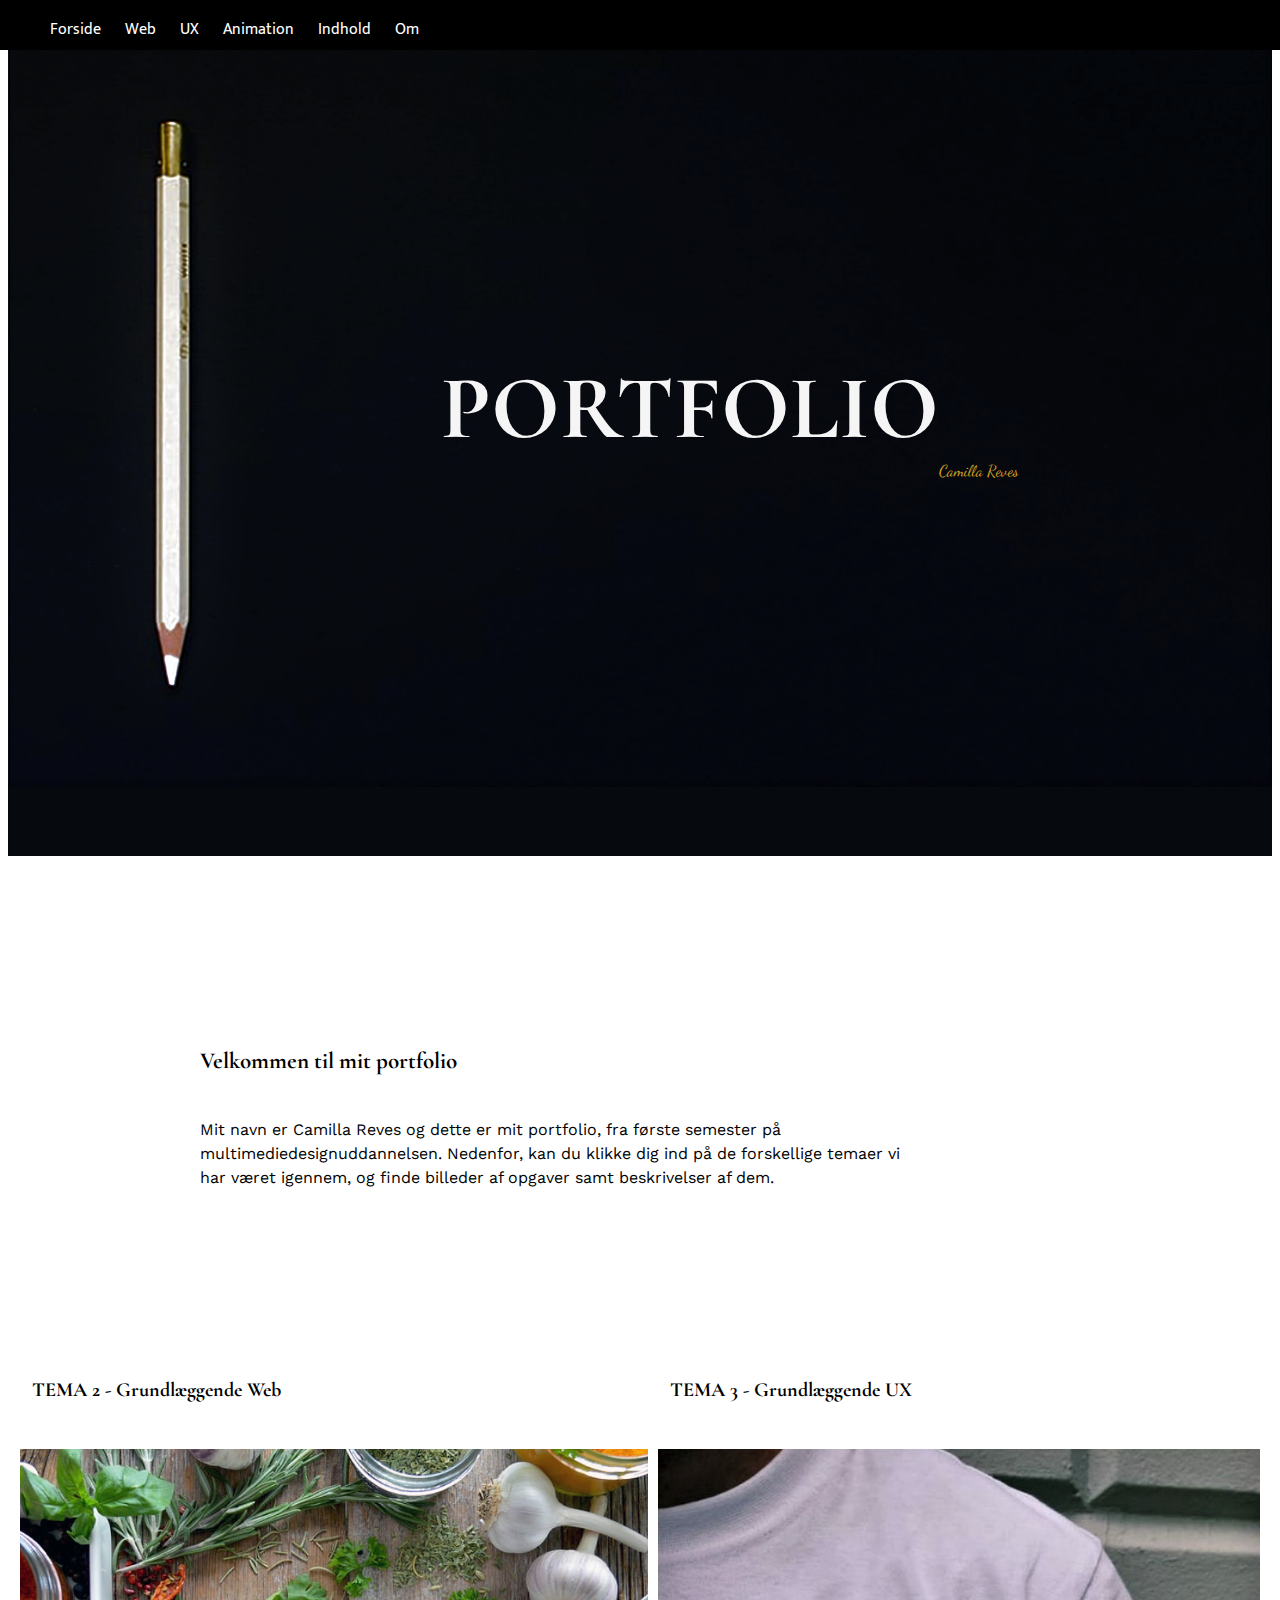
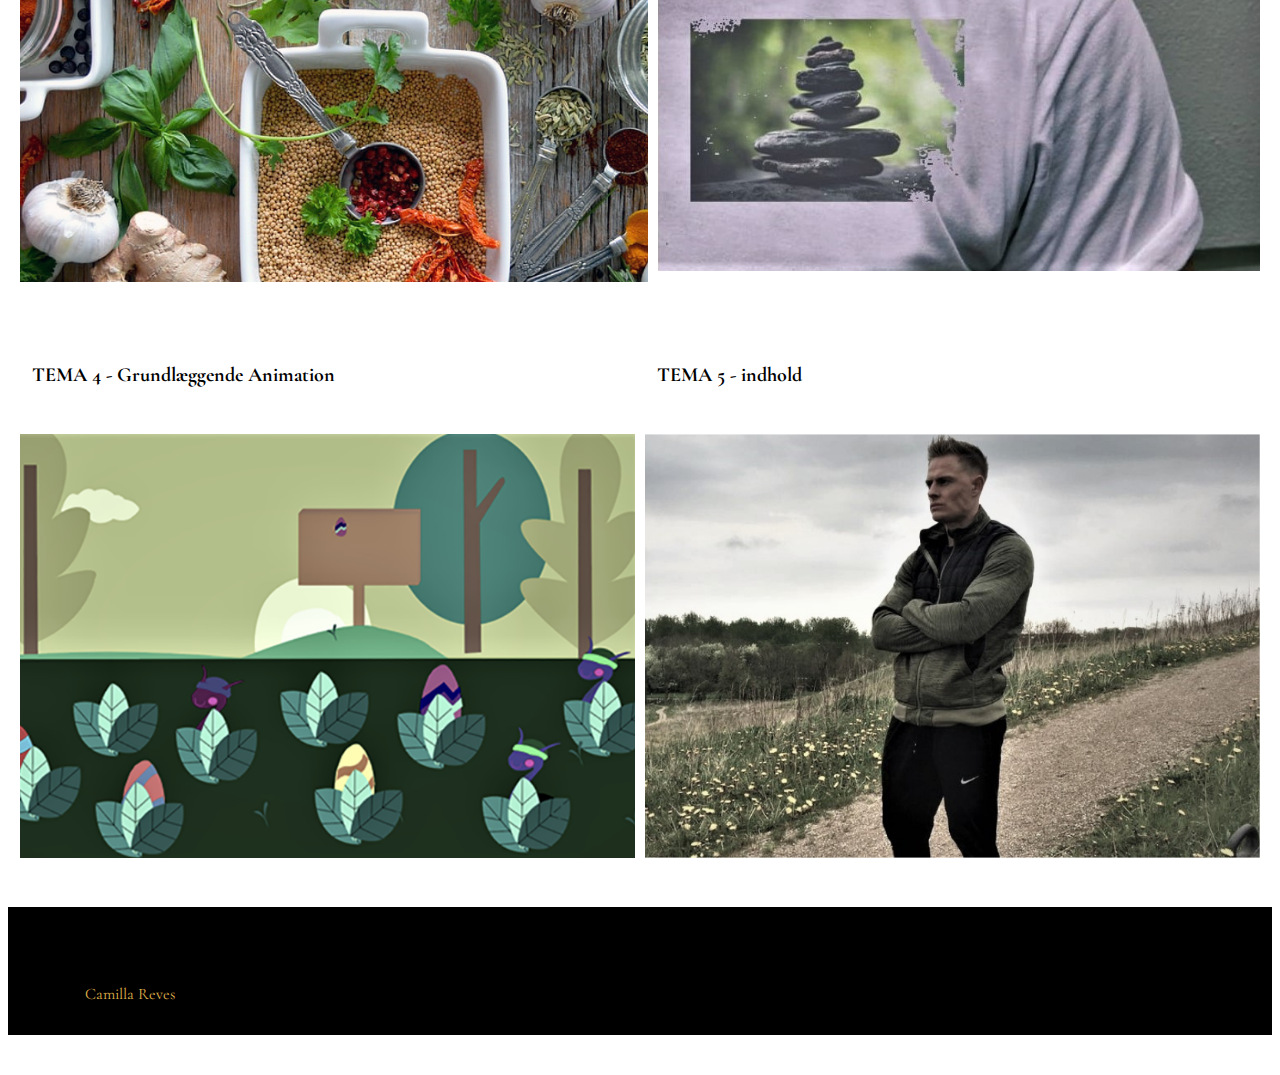
<file: index.html>
<!DOCTYPE html>
<html lang="da">
<head>
    <meta charset="UTF-8">
    <meta http-equiv="X-UA-Compatible" content="IE=edge">
    <meta name="viewport" content="width=device-width, initial-scale=1.0">
   

    
    <link rel="stylesheet" href="style.css">

    <link rel="preconnect" href="https://fonts.gstatic.com">
    <link href="https://fonts.googleapis.com/css2?family=Cormorant+Garamond:wght@300&display=swap" rel="stylesheet">

    <link rel="preconnect" href="https://fonts.gstatic.com">
    <link href="https://fonts.googleapis.com/css2?family=Mukta:wght@200&display=swap" rel="stylesheet">

    <link rel="preconnect" href="https://fonts.gstatic.com">
    <link href="https://fonts.googleapis.com/css2?family=Dancing+Script&display=swap" rel="stylesheet">

    <link rel="preconnect" href="https://fonts.gstatic.com">
    <link href="https://fonts.googleapis.com/css2?family=Montserrat:wght@100&family=Work+Sans:wght@300&display=swap" rel="stylesheet">




    <title>Portfolio </title>
</head>
<body>
    <header>
        <nav>
            <div id="menuknap">☰</div>
            <ul id="menu" class="hidden">
            <li><a href="index.html">Forside</a></li>
                <li> <a href="web.html">Web</a></li>
                <li><a href="ux.html">UX</a></li>
                <li> <a href="animation.html">Animation</a></li>
                <li><a href="indhold.html">Indhold</a></li>
                <li><a href="ommig.html">Om</a></li>

            </ul>
 
        </nav>




        
    </header>
 
  
<main>
  
    <section id="sektion_1_forside">
     <div id="splashbilled">   <img src="billeder_forside/splashbilled_nyeste_nyeste.png" alt="splashbilled"></div>

<h1>PORTFOLIO</h1>
<div class="splashbilled_txt"><p>Camilla Reves</p></div>
  </section>


    <section id="sektion_2_forside">

        <div id="brodtekst_forside">
        <h2>Velkommen til mit portfolio</h2> <p><br> Mit navn er Camilla Reves og dette
             er mit portfolio, fra første semester på multimediedesignuddannelsen. 
           Nedenfor, kan du klikke dig ind på de forskellige temaer vi har været igennem, og finde
           billeder af opgaver samt beskrivelser af dem.
            </p>
    
    </div>
    
    </section>

    
    

    <section id="sektion_3_forside">

        <div><h3>TEMA 2 - Grundlæggende Web</h3>
        <a href="web.html">  <img src="billeder_forside/billed_responsive.png" alt="tema2"></a> 

    </div>
    <div><h3>TEMA 3 - Grundlæggende UX</h3>
        <a href="ux.html">    <img src="billeder_forside/Ux_tshirt.jpg" alt="tema3"></a>  </div> </section>
   
        <section id="sektion_4_forside">
            <div><h3>TEMA 4 - Grundlæggende Animation</h3>

            <a href="animation.html">  <img src="billeder_forside/billed_animation.png" alt="tema4"> </a>

           </div> 

           <div><h3>TEMA 5 - indhold</h3> 
            <a href="indhold.html">   <img src="billeder_forside/billed_indhold.jpg" alt="tema4"> </a>
        </div>
        </section>
    
        

</main>
<script src="script.js"></script>

<footer>

    <div class="footer_tekst">Camilla Reves </div>
    
    </footer>
        

</body>



</html>
</file>
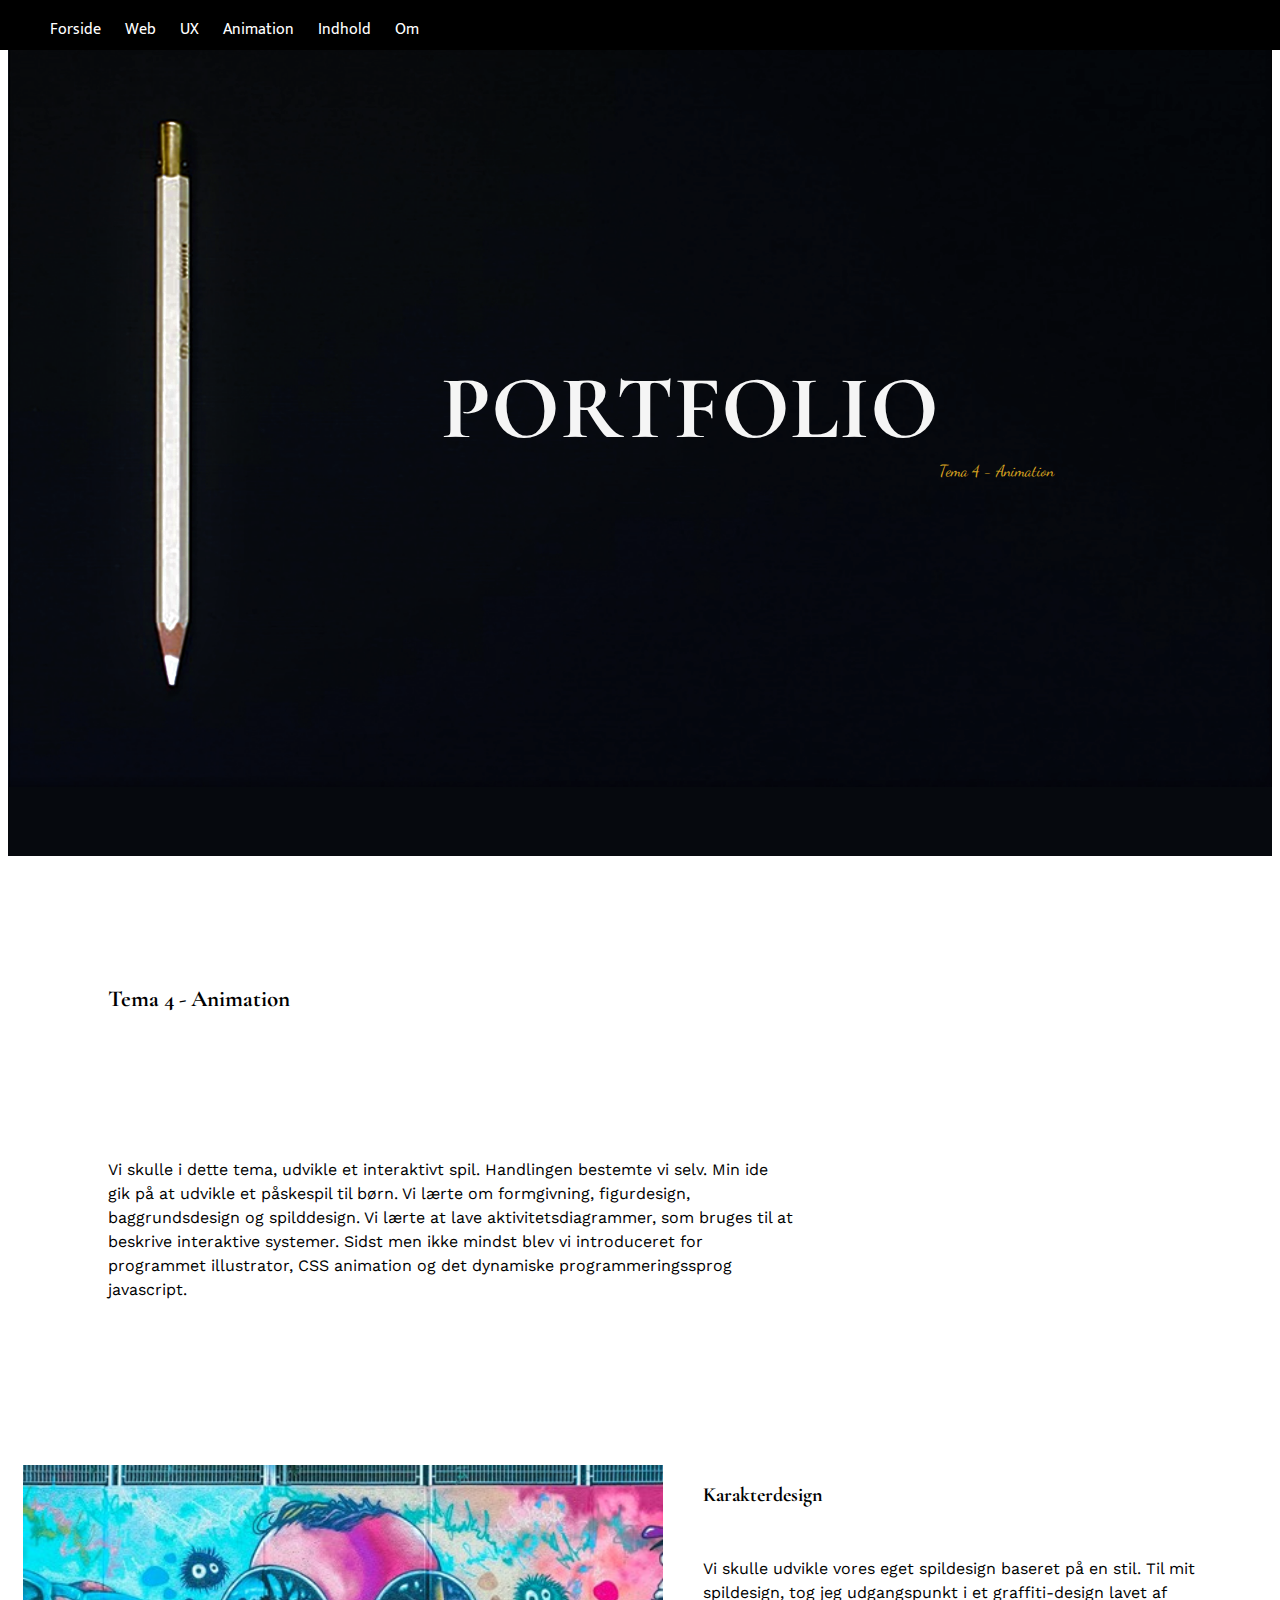
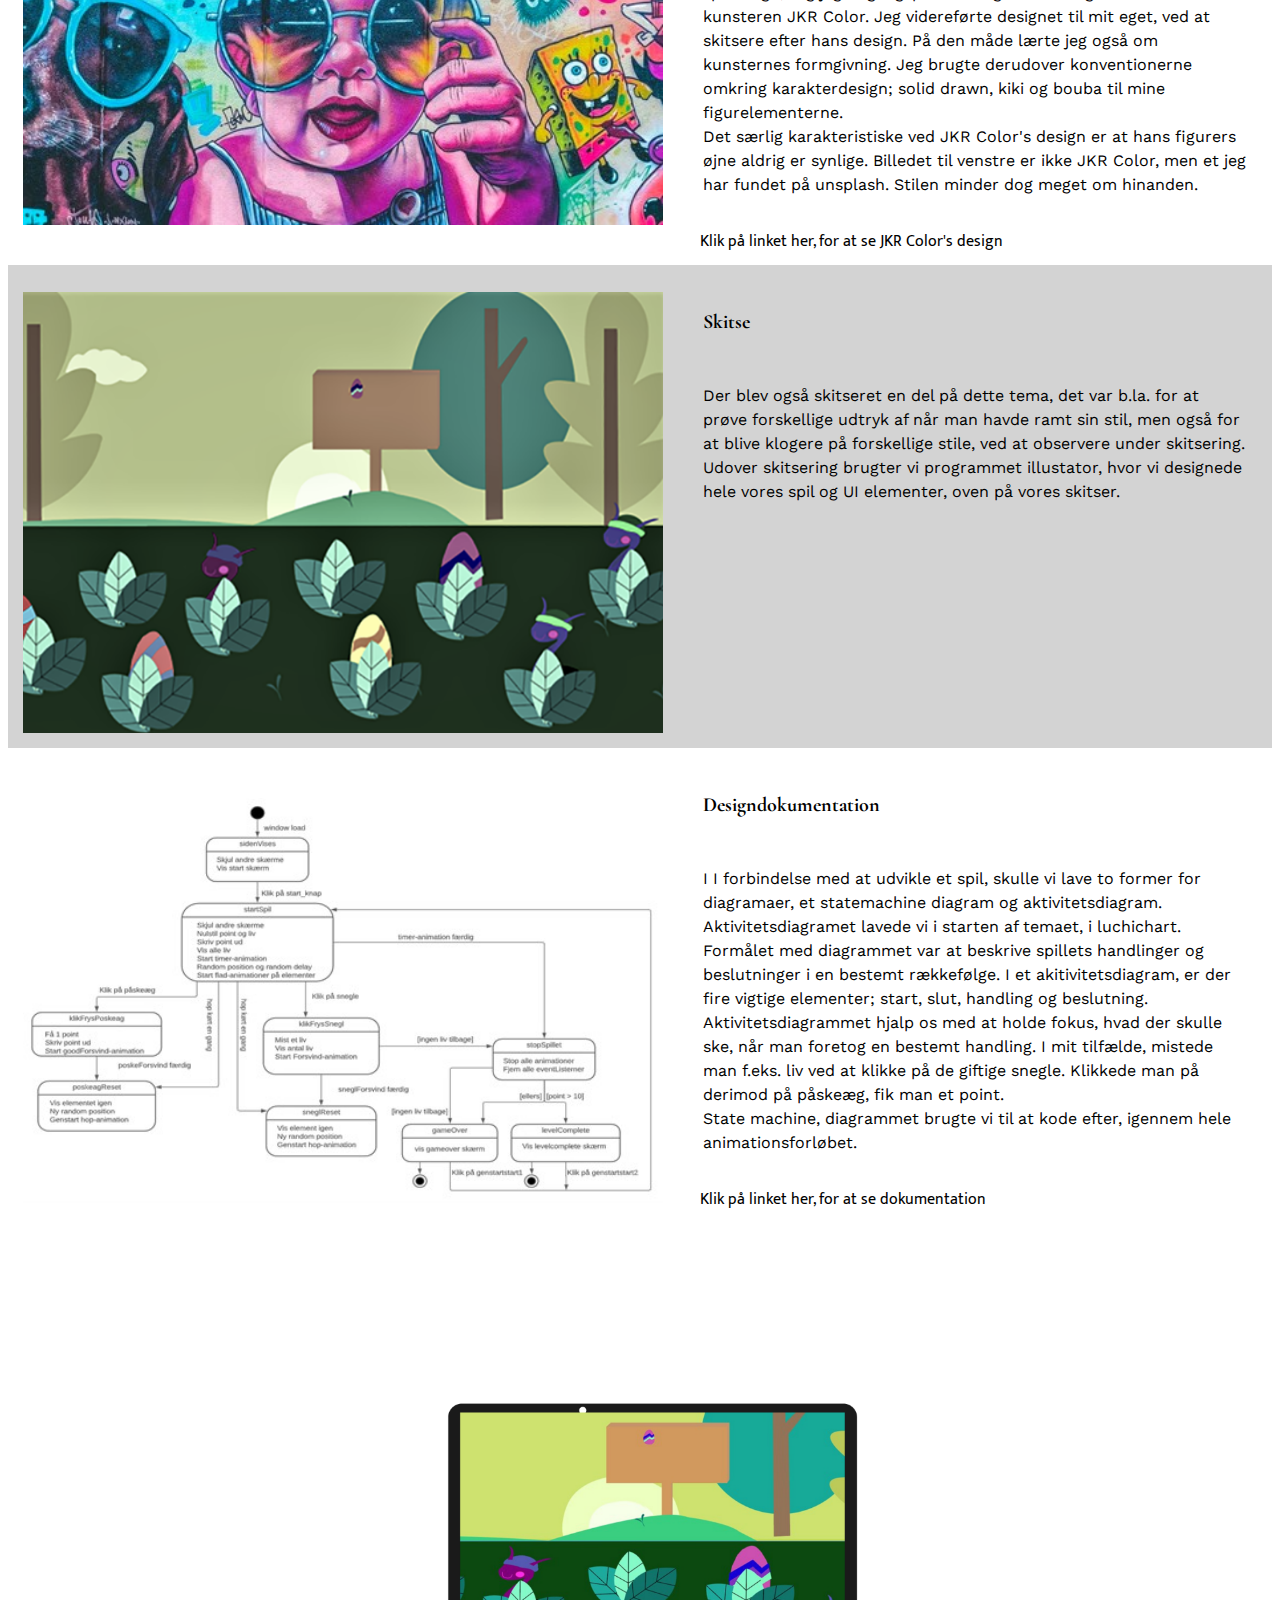
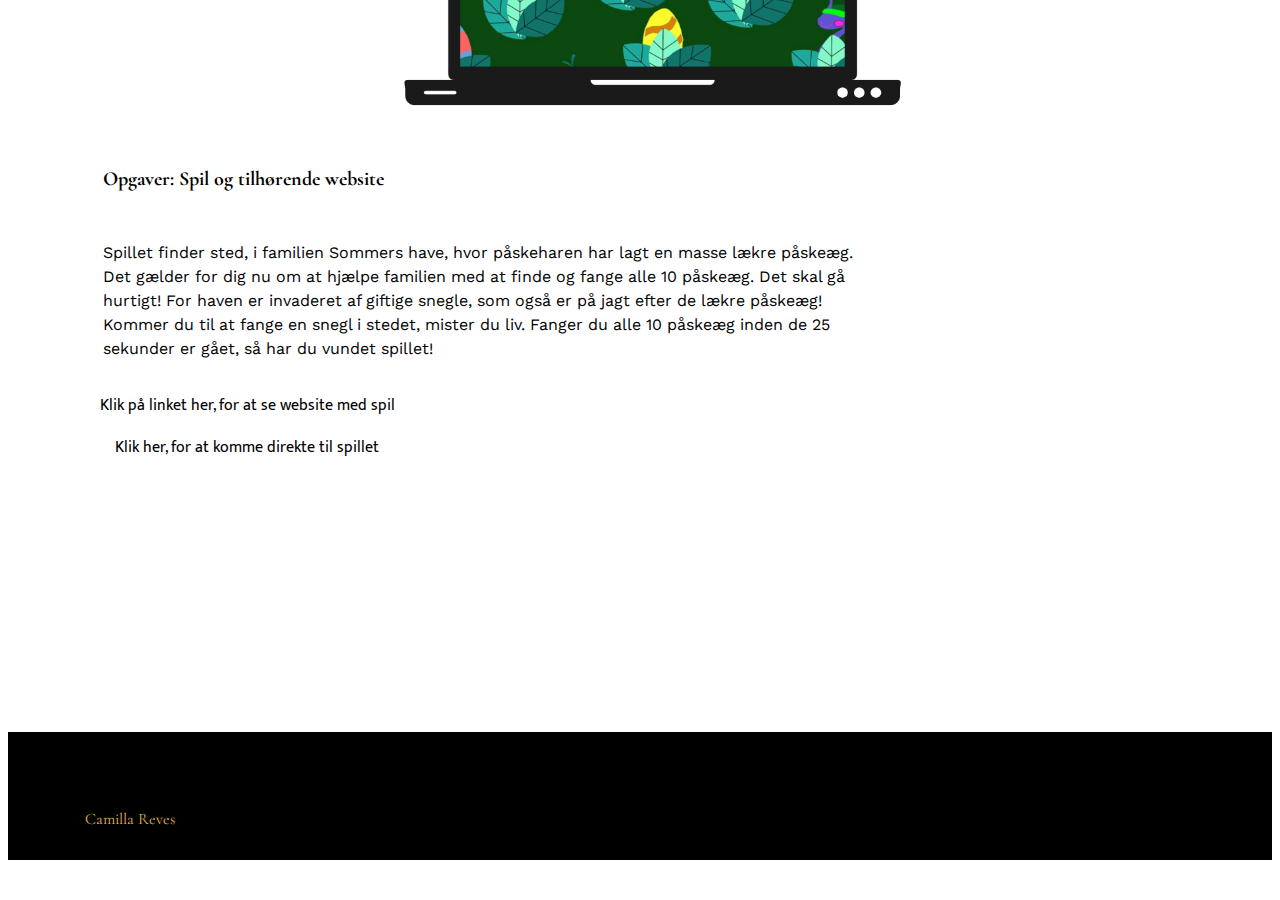
<file: animation.html>
<!DOCTYPE html>
<html lang="da">
<head>
    <meta charset="UTF-8">
    <meta http-equiv="X-UA-Compatible" content="IE=edge">
    <meta name="viewport" content="width=device-width, initial-scale=1.0">
    <link rel="stylesheet" href="style.css">

    <link rel="preconnect" href="https://fonts.gstatic.com">
    <link href="https://fonts.googleapis.com/css2?family=Cormorant+Garamond:wght@300&display=swap" rel="stylesheet">

    <link rel="preconnect" href="https://fonts.gstatic.com">
    <link href="https://fonts.googleapis.com/css2?family=Mukta:wght@200&display=swap" rel="stylesheet">

    <link rel="preconnect" href="https://fonts.gstatic.com">
    <link href="https://fonts.googleapis.com/css2?family=Dancing+Script&display=swap" rel="stylesheet">

    <link rel="preconnect" href="https://fonts.gstatic.com">
    <link href="https://fonts.googleapis.com/css2?family=Montserrat:wght@100&family=Work+Sans:wght@300&display=swap" rel="stylesheet">


    <title>Portfolio animation</title>
</head>
<body>

    <header>
        <nav>
            <div id="menuknap">☰</div>
            <ul id="menu" class="hidden">
            <li><a href="index.html">Forside</a></li>
                <li> <a href="web.html">Web</a></li>
                <li><a href="ux.html">UX</a></li>
                <li> <a href="animation.html">Animation</a></li>
                <li><a href="indhold.html">Indhold</a></li>
                <li><a href="ommig.html">Om</a></li>

            </ul>
 
        </nav>
    </header>





<main>

    <section id="sektion_1_forside">
        <div id="splashbilled">   <img src="billeder_forside/splashbilled_nyeste_nyeste.png" alt="splashbilled"></div>
   
   <h1>PORTFOLIO</h1>
  <div class="splashbilled_txt"><p>Tema 4 - Animation</p></div> 
     </section>



     <section class="underside_section_2">

        <div id="div_underside_section_2"> <h2>Tema 4 - Animation</h2> <p>

            Vi skulle i dette tema, udvikle et interaktivt spil. Handlingen bestemte vi selv. Min ide gik på at udvikle et påskespil til børn. 
            Vi lærte om formgivning, figurdesign, baggrundsdesign og spilddesign. Vi lærte at lave aktivitetsdiagrammer, som bruges til at beskrive interaktive systemer. Sidst men ikke mindst blev vi introduceret for programmet illustrator, CSS animation og det dynamiske programmeringssprog javascript. 
            

        </p>
                    
        </div>  </section>
        
        
        <section class="underside_section_3">
        
        <div id="billed1_web"> <img src="billeder_animation/jkr_color_look_alike.jpg" alt="Tema_2_moodboard">               </div>
        <div id="tekst1_web"> <h3>Karakterdesign</h3>
        
            <p> 
                Vi skulle udvikle vores eget spildesign baseret
                 på en stil. Til mit spildesign, tog jeg udgangspunkt i 
                 et graffiti-design lavet af kunsteren JKR Color. 
                 Jeg videreførte designet til mit eget, 
                 ved at skitsere efter hans design.
                  På den måde lærte jeg også om kunsternes formgivning.
                    Jeg brugte derudover konventionerne omkring karakterdesign; 
                    solid drawn, kiki og bouba til mine figurelementerne.
                    <br> Det særlig karakteristiske ved JKR Color's design er at hans 
                    figurers øjne aldrig er synlige. 
                    Billedet til venstre er ikke JKR Color, men et jeg har fundet på 
                    unsplash. Stilen minder dog meget om hinanden. </p>
                    
                    <div class="se_link_udenmargin"> <a href=" https://lohermidaparatodos.penalolen.cl/columna-de-opinion-color-y-pasion-una-vida-en-graffiti-por-jkr/
                        ">Klik på linket her, for at se JKR Color's design</a>
                    </div> 
                 
                    
                
             </div>
        
        
        
        
            
        
        </section>
        
        
        
        <section class="underside_section_4">
        
            <div id="billed2_web"> <img src="billeder_animation/spil_de.png" alt="spil">               </div>
            <div id="tekst2_web"> <h3>Skitse</h3>
            
                <p> 
        
                    Der blev også skitseret en del på dette tema, det var b.la. for at prøve forskellige udtryk af 
                    når man havde ramt sin stil, men også for at blive klogere på forskellige stile, ved at observere under skitsering.
                    
                    <br> Udover skitsering brugter vi programmet illustator, hvor vi designede hele vores spil og UI elementer,
                    oven på vores skitser. 
        
                    
                </p> </div>
            
            
            
            
                
            
            </section>
            
            
        
            <section class="underside_section_5">
        
                <div id="billed3_web"> <img src="billeder_animation/dokumentation_proces.jpg" alt="spildesign">               </div>
                <div id="tekst3_web"> <h3>Designdokumentation</h3>
                
                    <p> 
                        I I forbindelse med at udvikle et spil, skulle vi lave to former for diagramaer, et statemachine diagram og aktivitetsdiagram. Aktivitetsdiagramet lavede vi i starten af temaet, i luchichart. Formålet med diagrammet var at beskrive spillets handlinger og beslutninger i en bestemt rækkefølge. I et akitivitetsdiagram, er der fire vigtige elementer; start, slut, handling og beslutning. Aktivitetsdiagrammet hjalp os med at holde fokus, hvad der skulle ske, når man foretog en bestemt handling. I mit tilfælde, mistede man f.eks. liv ved at klikke på de giftige snegle. Klikkede man på derimod på påskeæg, fik man et point. 
<br> State machine, diagrammet brugte vi til at kode efter, igennem hele animationsforløbet.</p>

                        
                        
                        
                        
                        <div class="se_link_udenmargin"> <a href="https://docs.google.com/presentation/d/1TD_a9qgi5086I9ZFPUinyR-IgygPLyxG-y2MoUsoY5A/edit?usp=sharing">Klik på linket her, for at se dokumentation</a>
                    </div> 
            
                    
        
                        
            
                        
                     </div>
                
                
                
                
                    
                
                </section>
        
        
        
        
                <section class="underside_section_6">
        
                 <div id="billed4_web">   <img src="billeder_animation/spil_i_computer.png" alt=""></div>
                    
                
                    
                
                    
                        
                    
                    </section>
        
                    
        
                    <section class="underside_section_7">
            
                        <div id="tekst_section_7"> 
                            <div id="h3_section_7"> <h3>Opgaver: Spil og tilhørende website</h3> </div>
                    
                          <p>  Spillet finder sted, i familien Sommers have, hvor påskeharen har lagt en masse lækre påskeæg. 
                            Det gælder for dig nu om at hjælpe familien med at finde og fange alle 10 påskeæg. Det skal gå 
                            hurtigt! For haven er invaderet af giftige snegle, som også er på jagt efter de lækre påskeæg! 
                            Kommer du til at fange en snegl i stedet, mister du liv. Fanger du alle 10 påskeæg inden de 25 
                            sekunder er gået, så har du vundet spillet!
                        </p>

                        <div class="se_link_udenmargin"> <a href="http://camiros.dk/kea/04_animation/spil_og_website_ny/index.html">Klik på linket her, for at se website med spil</a>
                        </div> 

                        <div class="se_link"> <a href=" http://camiros.dk/kea/04_animation/spil/">Klik her, for at komme direkte til spillet</a>
                        </div> 
                        </div>
                    </section>




</main>


<script src="script.js"></script>

<footer>

<div class="footer_tekst">Camilla Reves </div>

</footer>
    


</body>
</html>
</file>
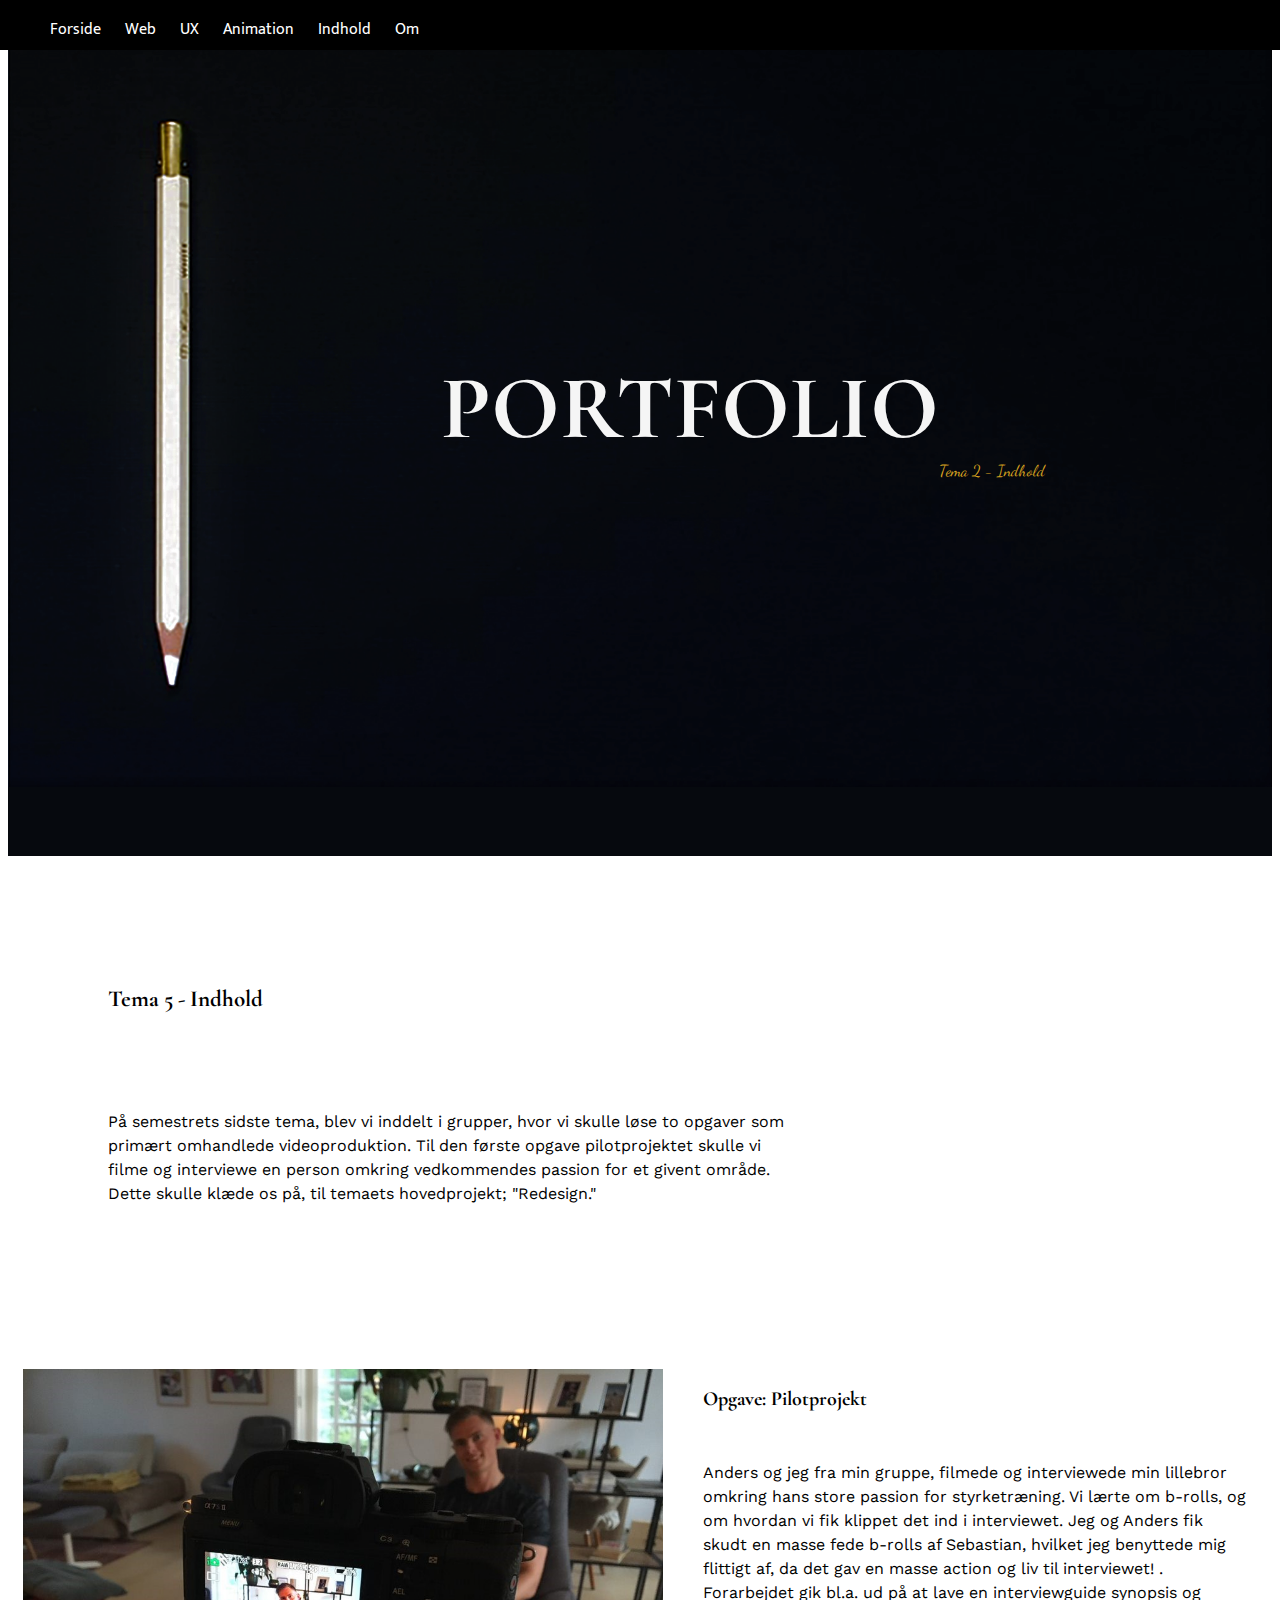
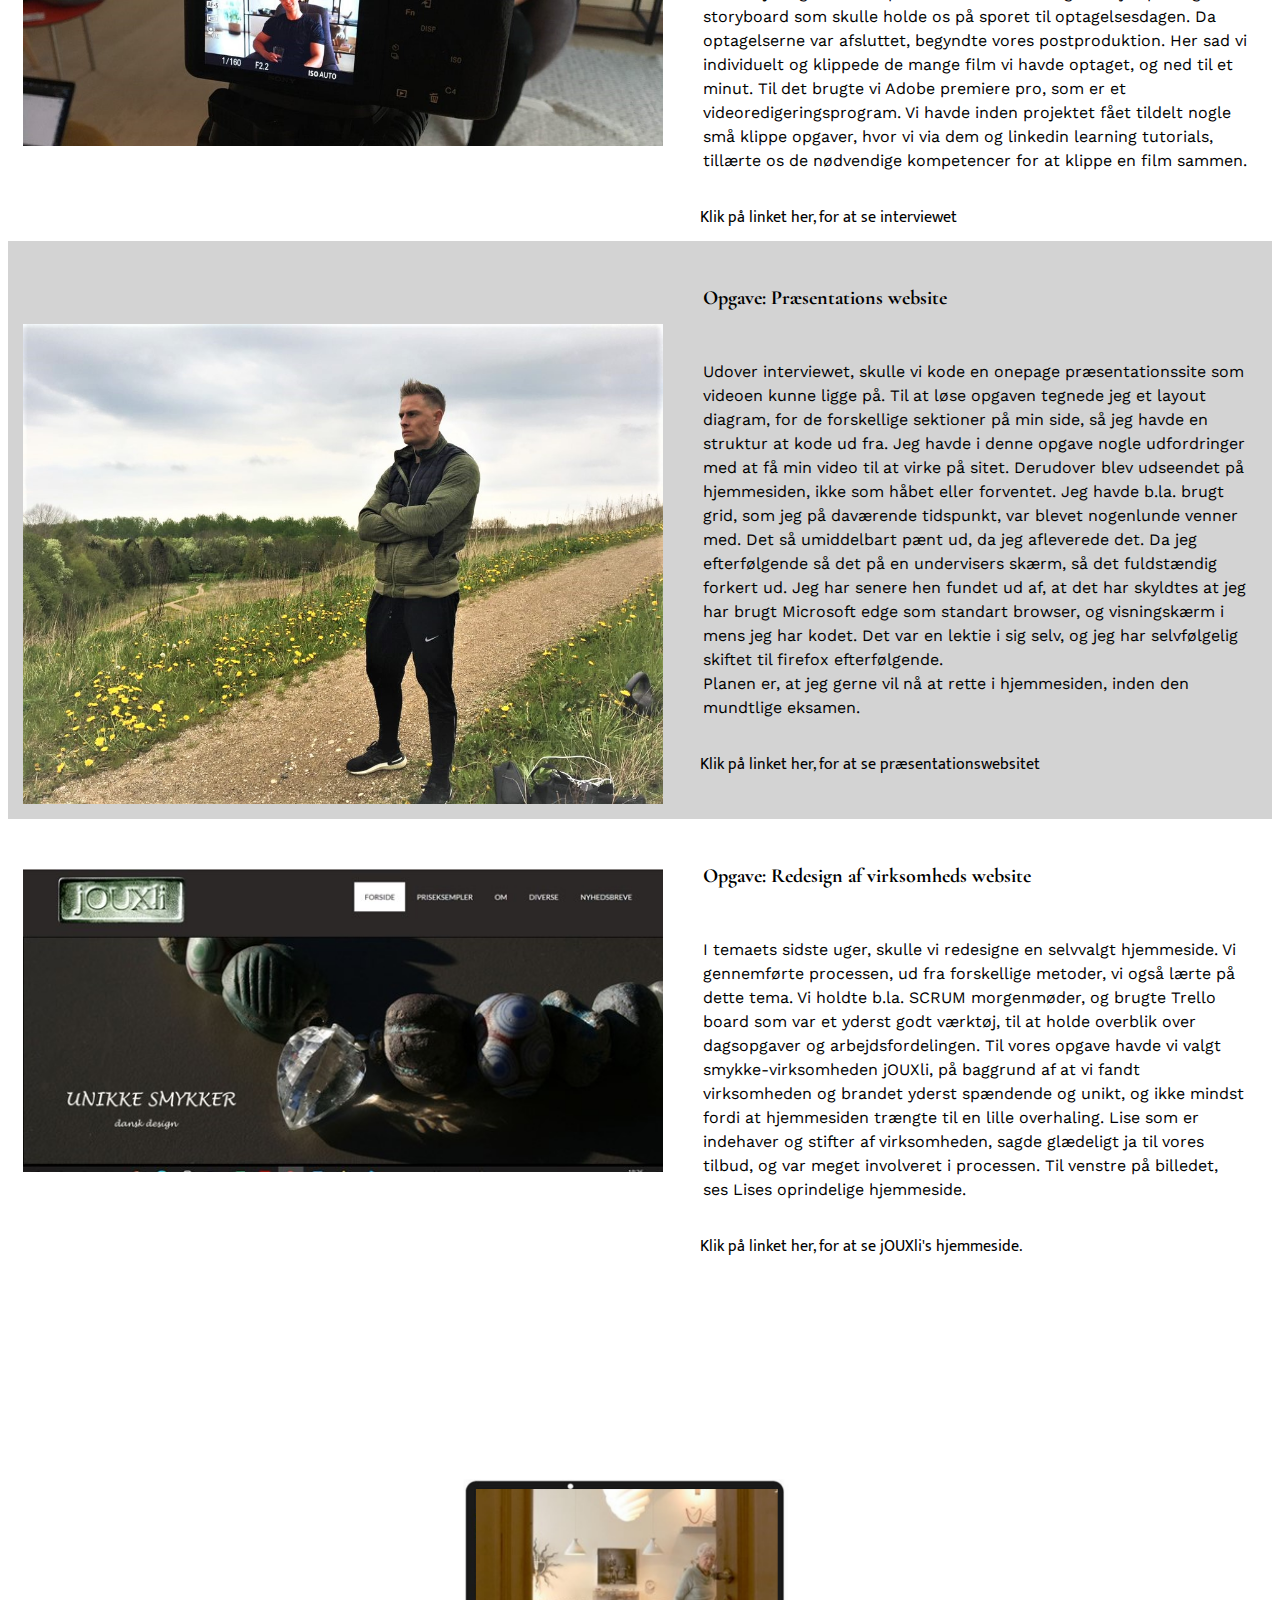
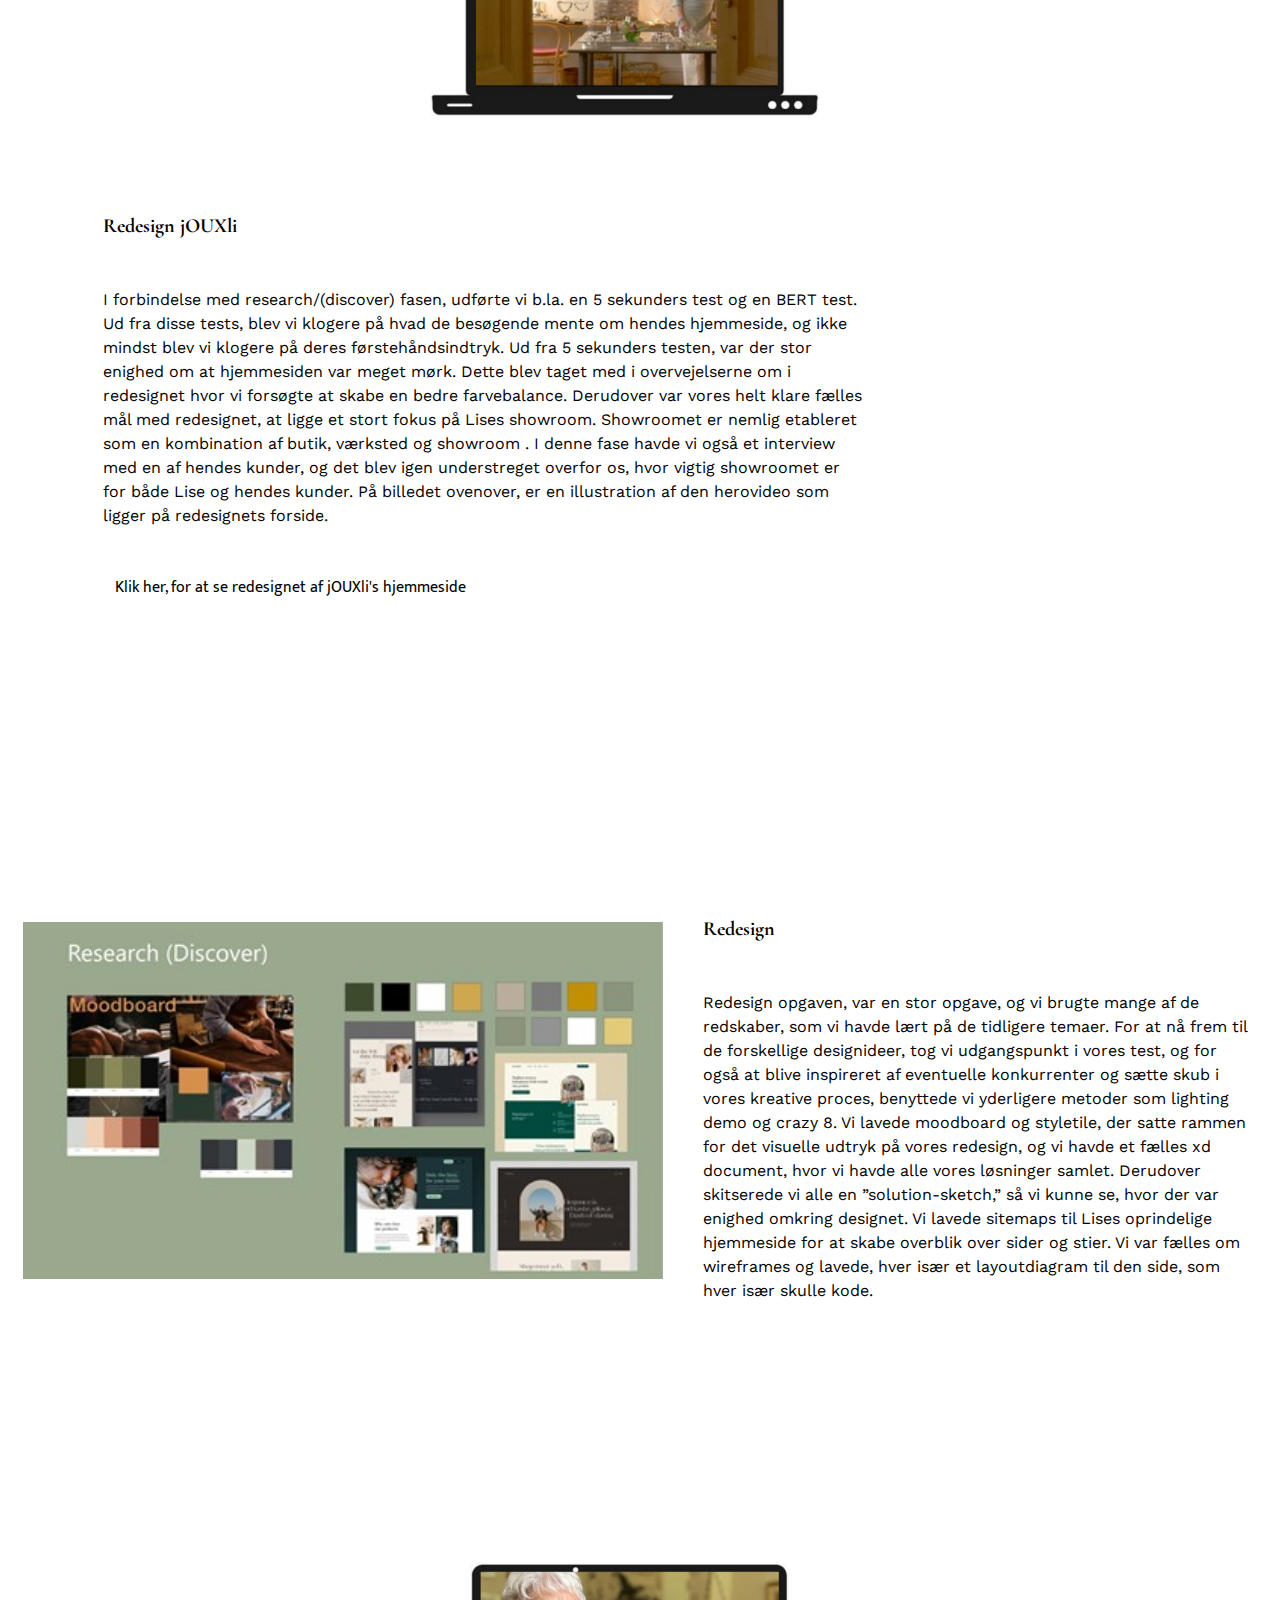
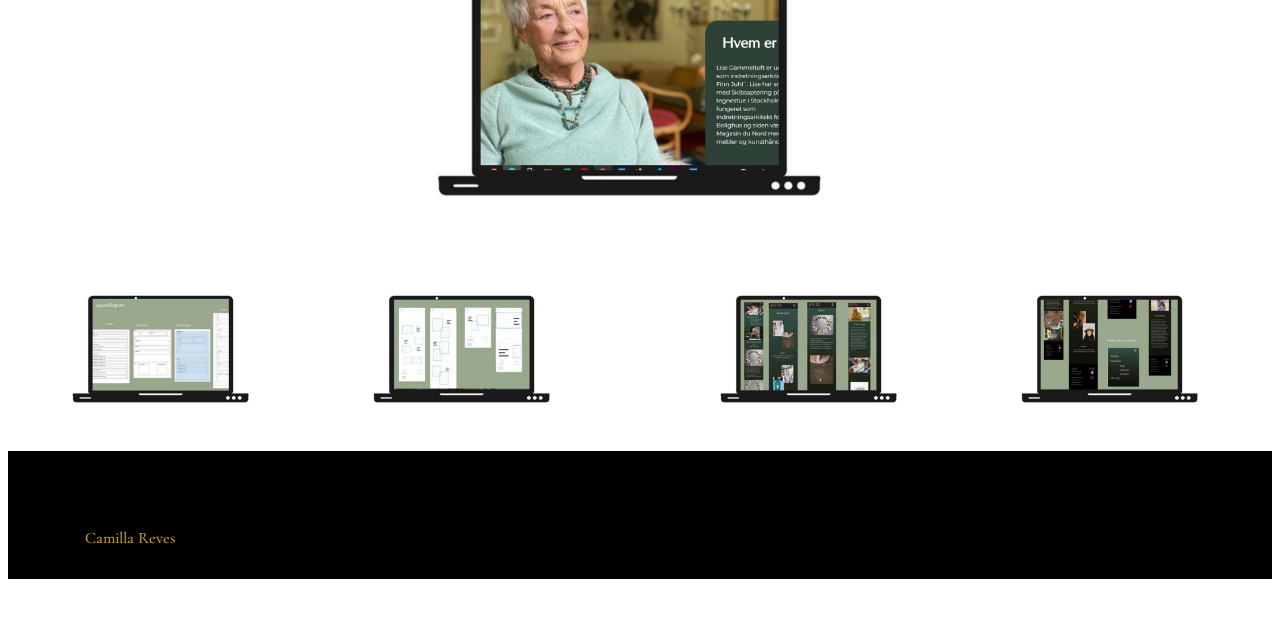
<file: indhold.html>
<!DOCTYPE html>
<html lang="da">
<head>
    <meta charset="UTF-8">
    <meta http-equiv="X-UA-Compatible" content="IE=edge">
    <meta name="viewport" content="width=device-width, initial-scale=1.0">

    <link rel="stylesheet" href="style.css">

    <link rel="preconnect" href="https://fonts.gstatic.com">
    <link href="https://fonts.googleapis.com/css2?family=Cormorant+Garamond:wght@300&display=swap" rel="stylesheet">

    <link rel="preconnect" href="https://fonts.gstatic.com">
    <link href="https://fonts.googleapis.com/css2?family=Mukta:wght@200&display=swap" rel="stylesheet">
    <link rel="preconnect" href="https://fonts.gstatic.com">
    <link href="https://fonts.googleapis.com/css2?family=Dancing+Script&display=swap" rel="stylesheet">
    <link rel="preconnect" href="https://fonts.gstatic.com">
    <link href="https://fonts.googleapis.com/css2?family=Montserrat:wght@100&family=Work+Sans:wght@300&display=swap" rel="stylesheet">


    <title>Portfolio Web</title>
</head>

<body>


    <header>
        <nav>
            <div id="menuknap">☰</div>
            <ul id="menu" class="hidden">
            <li><a href="index.html">Forside</a></li>
                <li> <a href="web.html">Web</a></li>
                <li><a href="ux.html">UX</a></li>
                <li> <a href="animation.html">Animation</a></li>
                <li><a href="indhold.html">Indhold</a></li>
                <li><a href="ommig.html">Om</a></li>

            </ul>
 
        </nav>
    </header>





    <main>
        <section id="sektion_1_forside">
            <div id="splashbilled">   <img src="billeder_forside/splashbilled_nyeste_nyeste.png" alt="splashbilled"></div>
       
       <h1>PORTFOLIO</h1>
       <div class="splashbilled_txt"><p>Tema 2 - Indhold</p></div>
         </section>




         <section class="underside_section_2">

            <div id="div_underside_section_2"> <h2>Tema 5 - Indhold</h2> <p>  På semestrets sidste tema, blev vi inddelt i grupper, hvor vi skulle løse to opgaver som primært omhandlede videoproduktion.
                  Til den første opgave pilotprojektet skulle vi filme og interviewe en person omkring vedkommendes passion for et givent område. Dette skulle klæde os på, til temaets hovedprojekt; "Redesign."
            </p>
                        
            </div>  </section>
            
            
            <section class="underside_section_3">
            
            <div id="billed1_web"> <img src="billeder_indhold/kamera_seb.jpg" alt="Passion for styrke">               </div>
            <div id="tekst1_web"> <h3>Opgave: Pilotprojekt</h3>
            
                <p> Anders og jeg fra min gruppe, filmede og interviewede min lillebror omkring hans store passion for styrketræning.
                     Vi lærte om b-rolls, og om hvordan vi fik klippet det ind i interviewet. Jeg og Anders fik 
                     skudt en masse fede b-rolls af Sebastian, hvilket jeg benyttede mig flittigt af, da det gav en masse action og liv til interviewet!
                    .
                       Forarbejdet gik bl.a. ud på at lave en interviewguide synopsis og 
                       storyboard som skulle holde os på sporet til optagelsesdagen.
                        Da optagelserne var afsluttet, begyndte vores postproduktion. 
                        Her sad vi individuelt og klippede de mange film vi havde optaget,
                         og ned til et minut. Til det brugte vi Adobe premiere pro, 
                         som er et videoredigeringsprogram. Vi havde inden projektet 
                         fået tildelt nogle små klippe opgaver, hvor vi via dem og 
                         linkedin learning tutorials, tillærte os de nødvendige 
                         kompetencer for at klippe en film sammen.   </p> 
                         
                         <div class="se_link_udenmargin"> <a href="https://www.youtube.com/watch?v=QVvnNBFJWSk&t=1s">Klik på linket her, for at se interviewet</a>
                         </div> 
             
            
               </div>
            
            
            
            
                
            
            </section>
            
            
            
            <section class="underside_section_4">
            
               <div id="div_billed2web"> <div id="billed2_web"> <img src="billeder_indhold/Baggrundsbilled.jpg" alt="passion for styrke, hjemmeside">               </div></div>
                <div id="tekst2_web"> <h3>Opgave: Præsentations website</h3>
                
                    <p> 
            
                        Udover interviewet, skulle vi kode en onepage præsentationssite som videoen kunne ligge på.  Til at løse opgaven tegnede jeg et layout diagram, for de forskellige sektioner på min side, så jeg havde en struktur at kode ud fra. 
                        Jeg havde i denne opgave nogle udfordringer med at få min video til at virke på sitet. Derudover blev udseendet på hjemmesiden, ikke som håbet eller forventet. Jeg havde b.la. brugt grid, som jeg på daværende tidspunkt, var blevet nogenlunde venner med.
                         Det så umiddelbart pænt ud, da jeg afleverede det. 
                        Da jeg efterfølgende så det på en undervisers skærm, så det fuldstændig forkert ud. 
                        Jeg har senere hen fundet ud af, at det har skyldtes at jeg har brugt Microsoft edge som standart browser, og visningskærm i mens jeg har kodet.
                         Det var en lektie i sig selv, og jeg har selvfølgelig skiftet til firefox efterfølgende. 
                        <br> Planen er, at jeg gerne vil nå at rette i hjemmesiden, inden den mundtlige eksamen.</p>
                        <div class="se_link_udenmargin"> <a href="http://camiros.dk/kea/05_content/01-pilot/miniwebsite_passion_for_styrke/">Klik på linket her, for at se præsentationswebsitet</a>
                        </div>
                        
                    </div>
                
                
                
                
                    
                
                </section>
                
                
            
                <section class="underside_section_5">
            
                    <div id="billed3_web"> <img src="billeder_indhold/jouxli_hjemmeside.jpg" alt="jouxli hjemmeside">               </div>
                    <div id="tekst3_web"> <h3> Opgave: Redesign af virksomheds website </h3>
                    
                        <p> 
                
                        
                            I temaets sidste uger, skulle vi redesigne en selvvalgt hjemmeside. Vi gennemførte processen, ud fra forskellige metoder, vi også lærte på dette tema.
                             Vi holdte b.la. SCRUM morgenmøder, og brugte Trello board som var et yderst godt værktøj, til at holde overblik over dagsopgaver og arbejdsfordelingen.
                               Til vores opgave havde vi valgt smykke-virksomheden jOUXli, på baggrund af at 
                             vi fandt virksomheden og brandet yderst spændende og unikt, og ikke mindst fordi at hjemmesiden trængte til en
                              lille overhaling. Lise som er indehaver og stifter af virksomheden, sagde glædeligt ja til vores tilbud, og var meget involveret i processen. 
                               Til venstre på billedet, ses Lises oprindelige hjemmeside. </p>
                            
                               <div class="se_link_udenmargin"> <a href="http://jouxli.dk/">Klik på linket her, for at se  jOUXli's hjemmeside. </a>
                               </div> 
                   
                         </div>
                    
                    
                    
                    
                        
                    
                    </section>
            
            
            
            
                    <section class="underside_section_6">
            
                     <div id="billed4_web">   <img src="billeder_indhold/lise_showroom_.png" alt=""></div>
                        
                    
                        
                    </div>
                        
                            
                        
                        </section>
            
                        <section class="underside_section_7">
            
                            <div id="tekst_section_7"> 
                                <div id="h3_section_7"> <h3>Redesign jOUXli</h3> </div>
                        
                              <p>  I forbindelse med research/(discover) fasen,
                                   udførte vi b.la. en 5 sekunders test og en BERT test.
                                    Ud fra disse tests, blev vi klogere på hvad de besøgende 
                                    mente om hendes hjemmeside, og ikke mindst blev vi klogere 
                                    på deres førstehåndsindtryk. Ud fra 5 sekunders testen,
                                     var der stor enighed om at hjemmesiden var meget mørk. 
                                     Dette blev taget med i overvejelserne om i redesignet hvor
                                      vi forsøgte at skabe en bedre farvebalance.  
                                      Derudover var vores helt klare fælles mål med redesignet, 
                                      at ligge et stort fokus på Lises showroom. Showroomet er
                                       nemlig etableret som en kombination af butik, værksted og showroom
                                . I denne fase havde vi også et interview med en af hendes kunder, 
                                og det blev igen understreget overfor os, hvor vigtig showroomet er 
                                for både Lise og hendes kunder.  
                                På billedet ovenover, er en illustration af den herovideo
                                 som ligger på redesignets forside.  
                            </p>
                            <div class="se_link"> <a href="https://tema05-gruppe-03.netlify.app/">Klik her, for at se redesignet af jOUXli's hjemmeside </a>
                            </div>
                               </div>
                               
                                  </div> 
                               
                               </section>
            



                            
            
            
            
                                
                                
                            
                                <section class="underside_section_5">
                            
                                    <div id="billed3_web"> <img src="billeder_indhold/moodboard_jouli.jpg" alt="Tema_2_moodboard">               </div>
                                    <div id="tekst3_web"> <h3>Redesign </h3>
                                    
                                        <p> 
                                            Redesign opgaven, var en stor opgave, og vi brugte mange af de redskaber, som vi havde lært på de tidligere temaer.
For at nå frem til de forskellige designideer, 
tog vi udgangspunkt i vores test, og for også at blive inspireret af eventuelle konkurrenter og sætte skub i vores kreative proces,
 benyttede vi yderligere metoder som lighting demo og crazy 8.
                                            
                                            
 Vi lavede moodboard og styletile, der satte rammen for det visuelle udtryk på vores redesign, og vi havde et fælles xd document, hvor vi havde alle vores løsninger samlet.

 Derudover skitserede vi alle en ”solution-sketch,” så vi kunne se, hvor der var enighed omkring designet. Vi lavede sitemaps til Lises oprindelige hjemmeside for at skabe overblik over sider og stier. Vi var fælles om wireframes og lavede, 
 hver især et layoutdiagram til den side, som hver især skulle kode.


                                        
                            
                                           
                                            
                                        </p> </div>
                                    
                                    
                                    
                                    
                                        
                                    
                                    </section>
                            
                            
                            
                            
                                    <section class="underside_section_6">
                            
                                     <div id="billed4_web">   <img src="billeder_indhold/prototype_computer.png" alt="prototype i computer"></div>
                                        
                                    
                                        
                                    
                                        
                                            
                                        
                                        </section>

                                        <div id="billeder_indhold">

                                        <section id="sektion_3_forside">

                                            <div>
                                              <img src="billeder_indhold/layout_diagram_indhold.jpg" alt="layout diagrammer">
                                    
                                        </div>
                                        <div>
                                             <img src="billeder_indhold/wireframes_indhold.jpg" alt="tema3"> </section>
                           
                                            <section id="sektion_4_forside">
                                                <div>
                                    
                                               <img src="billeder_indhold/prototype_2_indhold.jpg" alt="tema4">
                                    
                                               </div> 
                                    
                                               <div> 
                                                  <img src="billeder_indhold/prototype3_indhold.jpg" alt="tema4"> 
                                                
                                                </div>
                                            
                                                
                                                </section>
                                        
                                         
                                    




    </main>

    <script src="script.js"></script>

    <footer>

        <div class="footer_tekst">Camilla Reves </div>
        
        </footer>
            
</body>


</html>
</file>
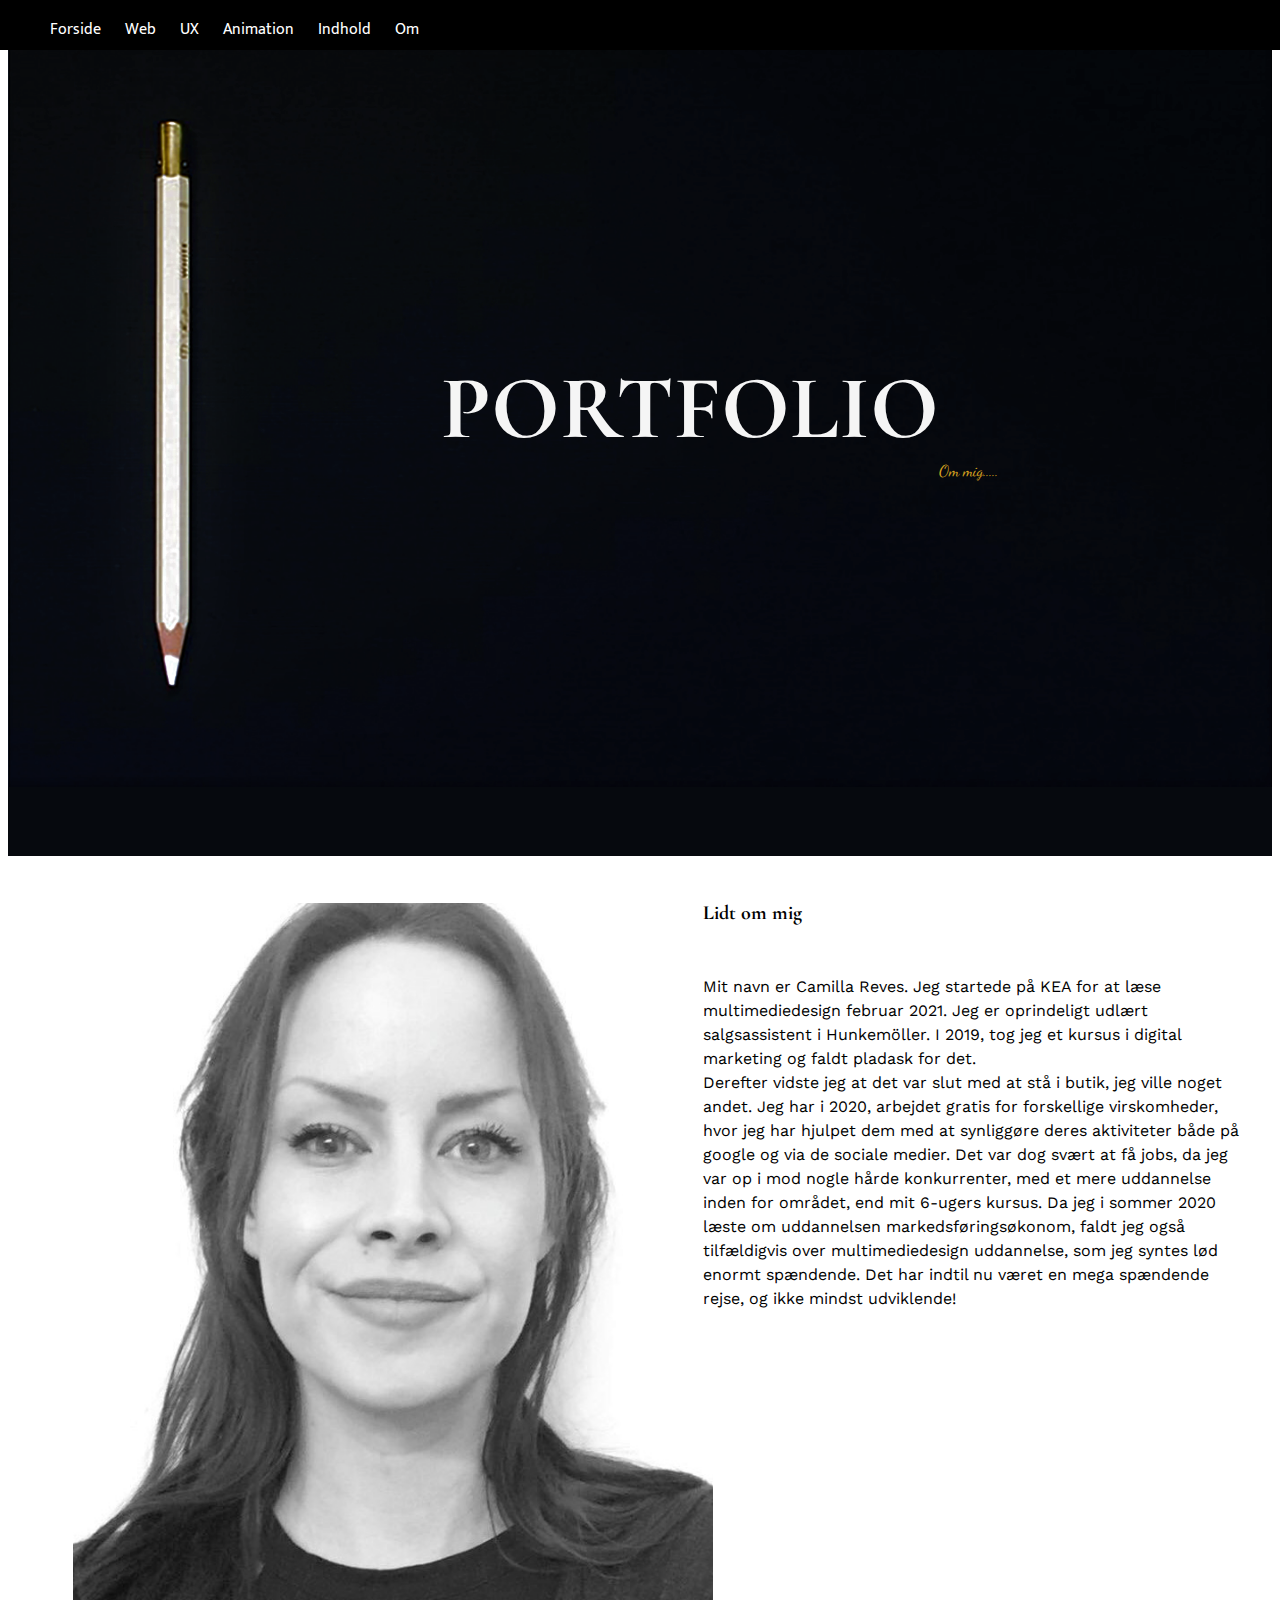
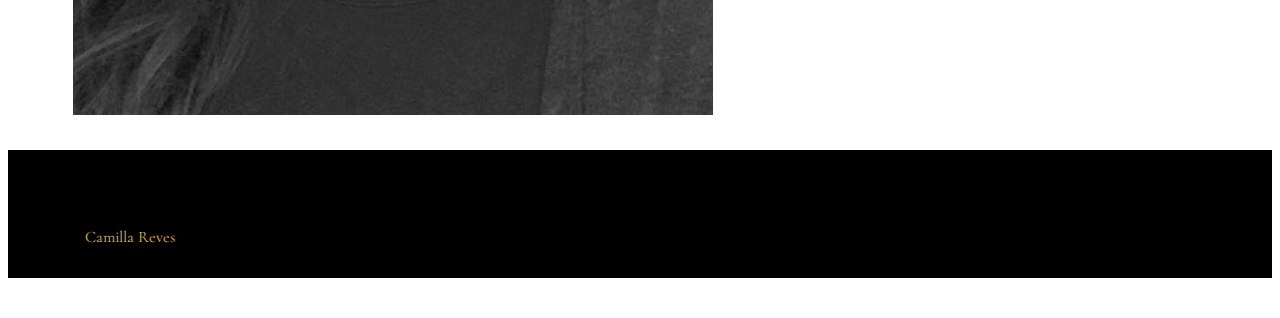
<file: ommig.html>
<!DOCTYPE html>
<html lang="da">
<head>
    <meta charset="UTF-8">
    <meta http-equiv="X-UA-Compatible" content="IE=edge">
    <meta name="viewport" content="width=device-width, initial-scale=1.0">

    <link rel="stylesheet" href="style.css">

    <link rel="preconnect" href="https://fonts.gstatic.com">
    <link href="https://fonts.googleapis.com/css2?family=Cormorant+Garamond:wght@300&display=swap" rel="stylesheet">

    <link rel="preconnect" href="https://fonts.gstatic.com">
    <link href="https://fonts.googleapis.com/css2?family=Mukta:wght@200&display=swap" rel="stylesheet">

    <link rel="preconnect" href="https://fonts.gstatic.com">
    <link href="https://fonts.googleapis.com/css2?family=Dancing+Script&display=swap" rel="stylesheet">
    <link rel="preconnect" href="https://fonts.gstatic.com">
    <link href="https://fonts.googleapis.com/css2?family=Montserrat:wght@100&family=Work+Sans:wght@300&display=swap" rel="stylesheet">


    <title>Portfolio Web</title>
</head>

<body>

    <header>
        <nav>
            <div id="menuknap">☰</div>
            <ul id="menu" class="hidden">
            <li><a href="index.html">Forside</a></li>
                <li> <a href="web.html">Web</a></li>
                <li><a href="ux.html">UX</a></li>
                <li> <a href="animation.html">Animation</a></li>
                <li><a href="indhold.html">Indhold</a></li>
                <li><a href="ommig.html">Om</a></li>

            </ul>
 
        </nav>
    </header>






    <main>

        <section id="sektion_1_forside">
            <div id="splashbilled">   <img src="billeder_forside/splashbilled_nyeste_nyeste.png" alt="splashbilled"></div>
       
       <h1>PORTFOLIO</h1>
       <div class="splashbilled_txt"><p>Om mig.....</p></div>
         </section> 



    
    
    <div id="ommig_ny">
    <section class="underside_section_3">
            
        <div id="billed1_web"> <img src="skolebilled/sorthvid.jpg" alt="Mig">               </div>
        <div id="tekst1_web"> <h3>Lidt om mig</h3>
        
            <p> 
                Mit navn er Camilla Reves. Jeg startede på KEA for at læse multimediedesign 
        februar 2021. Jeg er oprindeligt udlært salgsassistent i Hunkemöller. 
        I 2019, tog jeg et kursus i digital marketing og faldt pladask for det. <br> 
        Derefter vidste jeg at det var slut med at stå i butik, jeg ville noget andet. Jeg har i 2020, arbejdet gratis for forskellige virskomheder, hvor 
        jeg har hjulpet dem med at synliggøre deres aktiviteter både på google og via de sociale medier. 
        Det var dog svært at få jobs, da jeg var op i mod nogle hårde konkurrenter, med et mere uddannelse inden for området, end mit 6-ugers kursus. 
        Da jeg i sommer 2020 læste om uddannelsen markedsføringsøkonom, faldt jeg også tilfældigvis over 
        multimediedesign uddannelse, som jeg syntes lød enormt spændende. Det har indtil nu været en mega spændende rejse, og ikke mindst 
        udviklende! 

                
            </p> </div>
        
        
        
        
            
        
        </section>

    </div>
    
    </main>


    
    <script src="script.js"></script>



    <footer>

        <div class="footer_tekst">Camilla Reves </div>
        
        </footer>
            
</body>


</html>
</file>
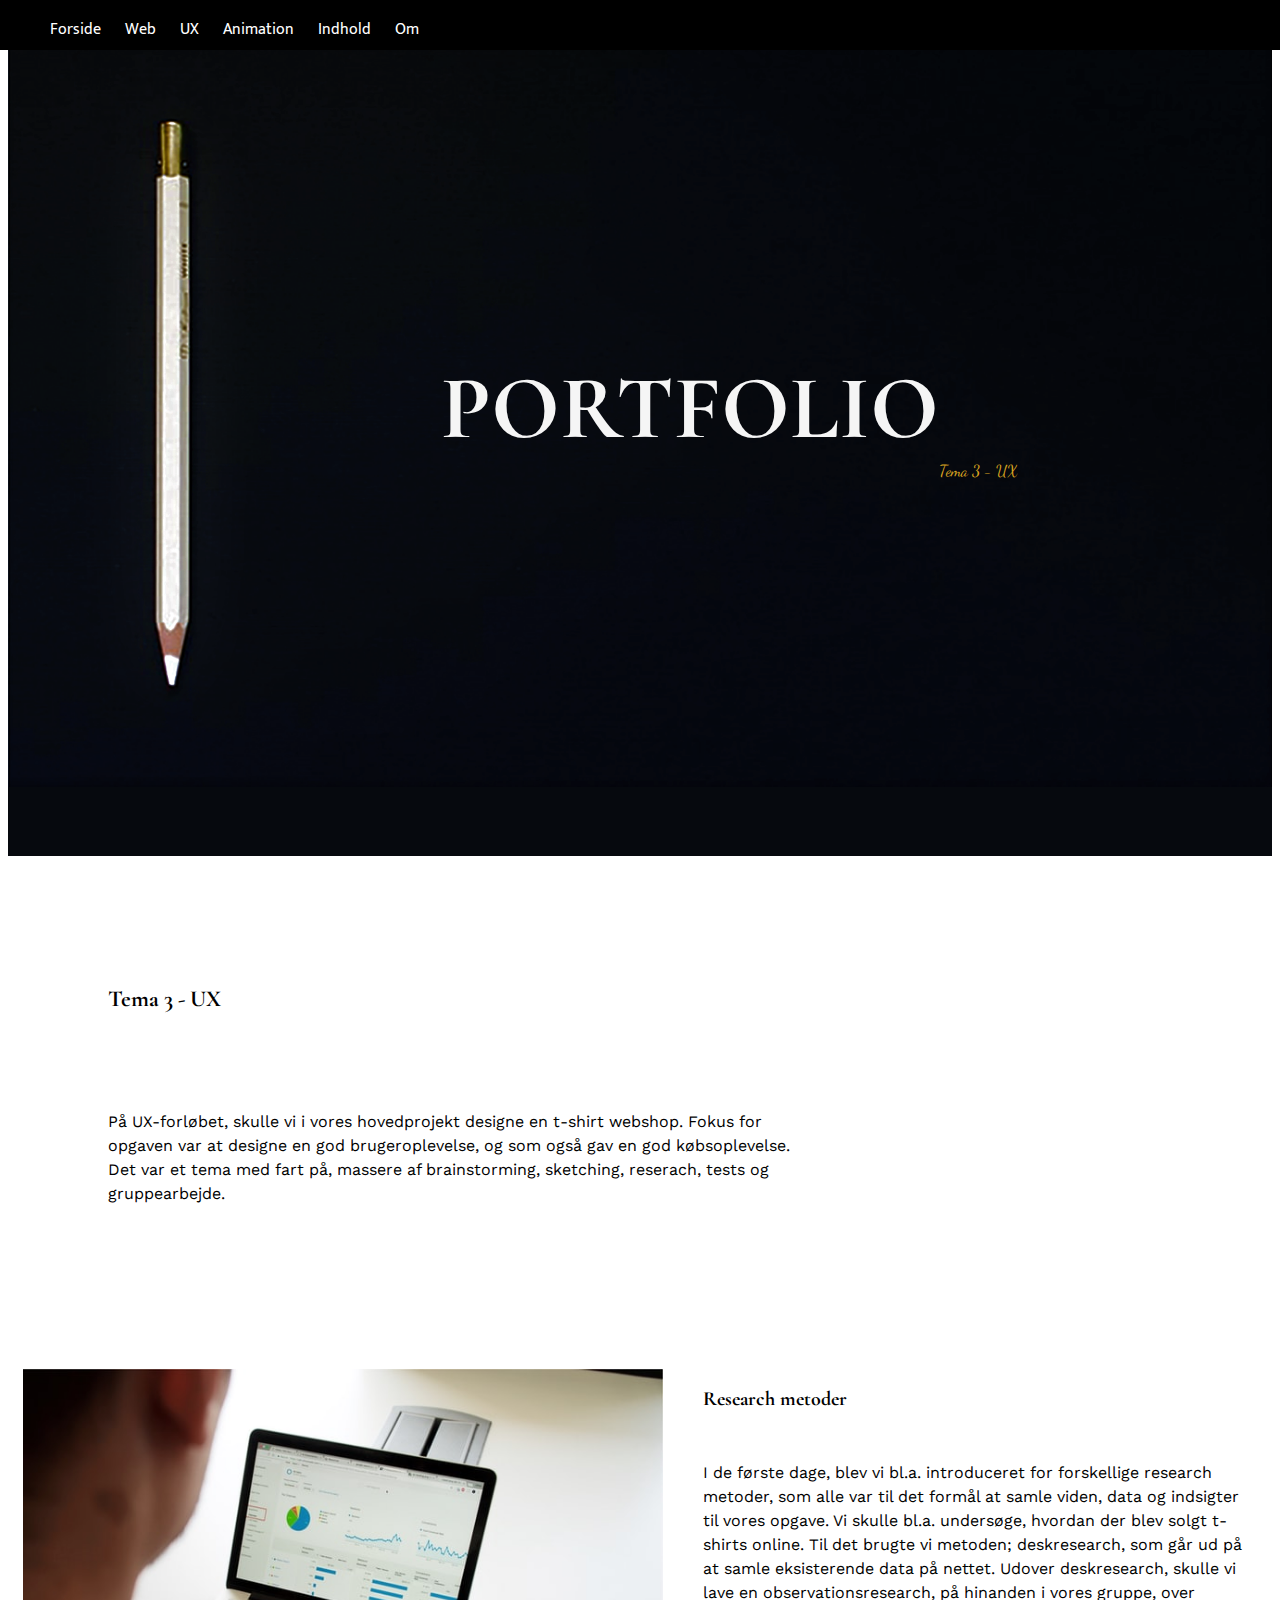
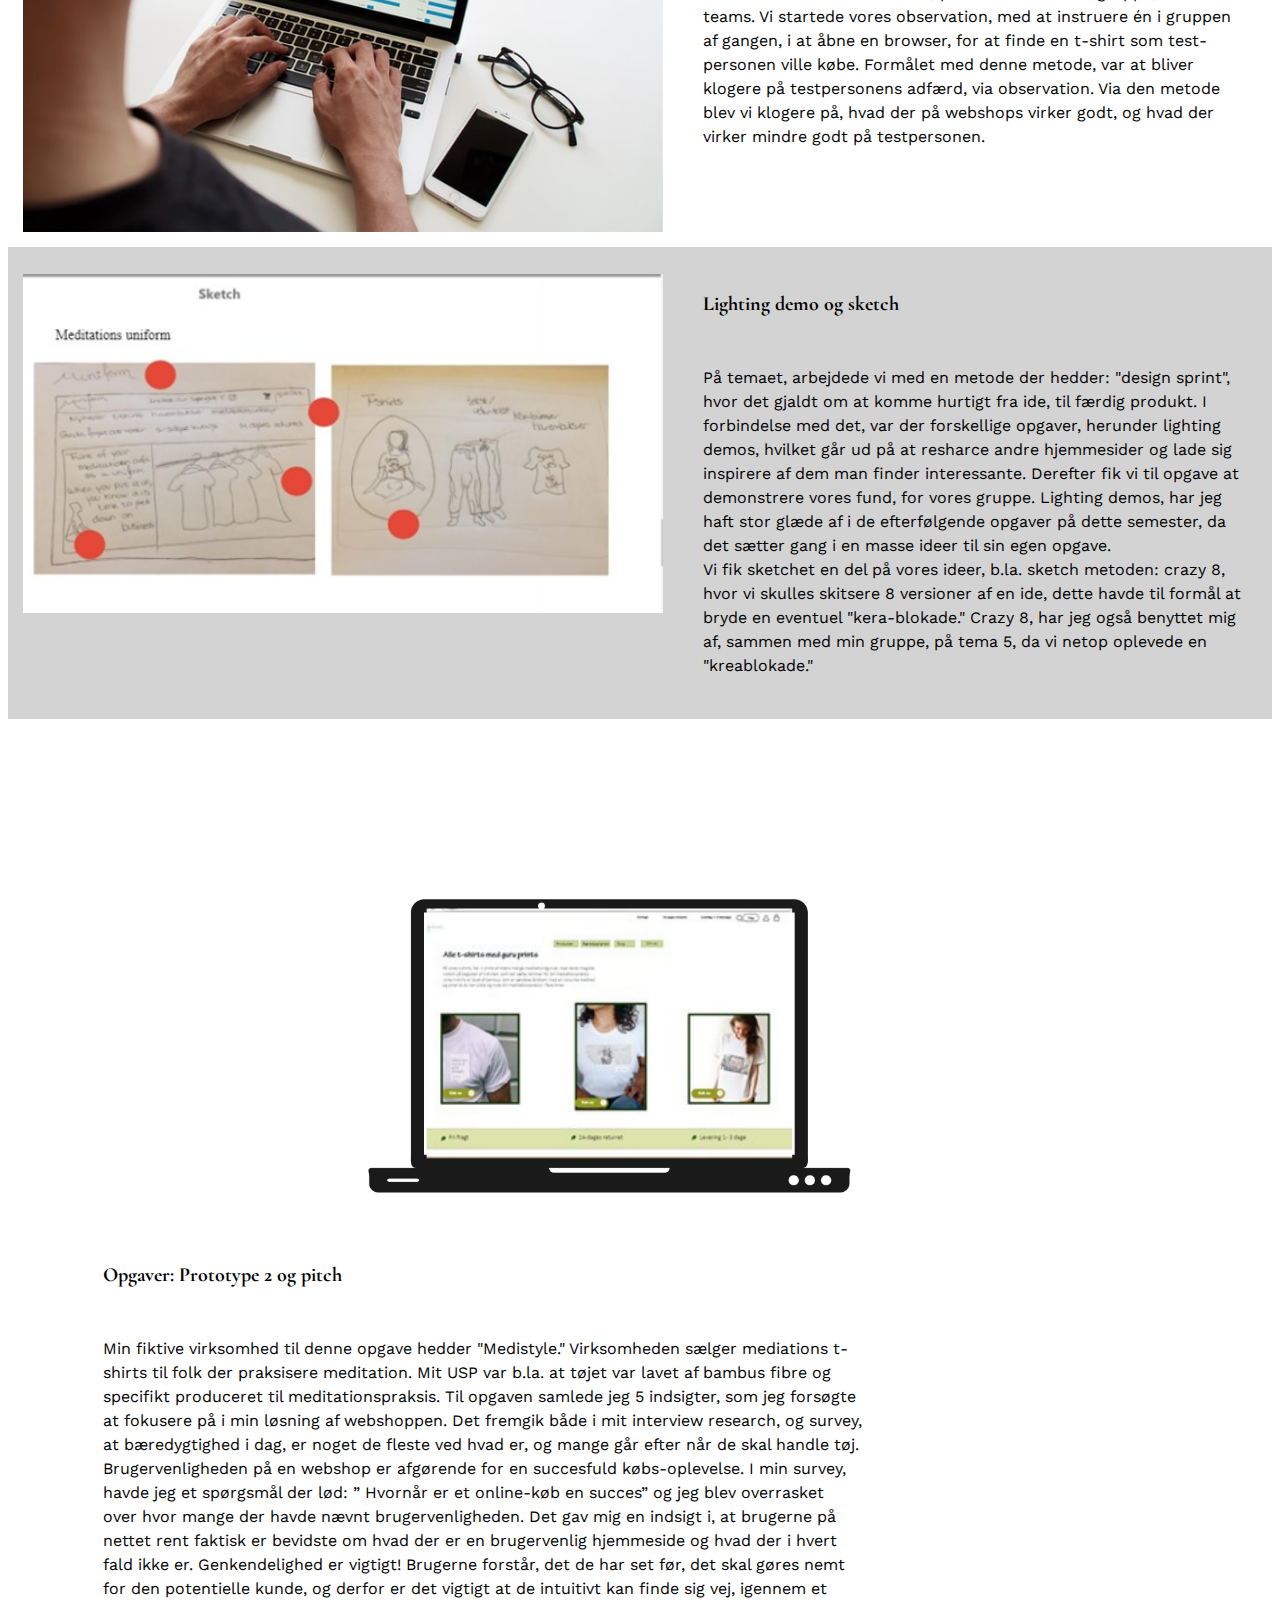
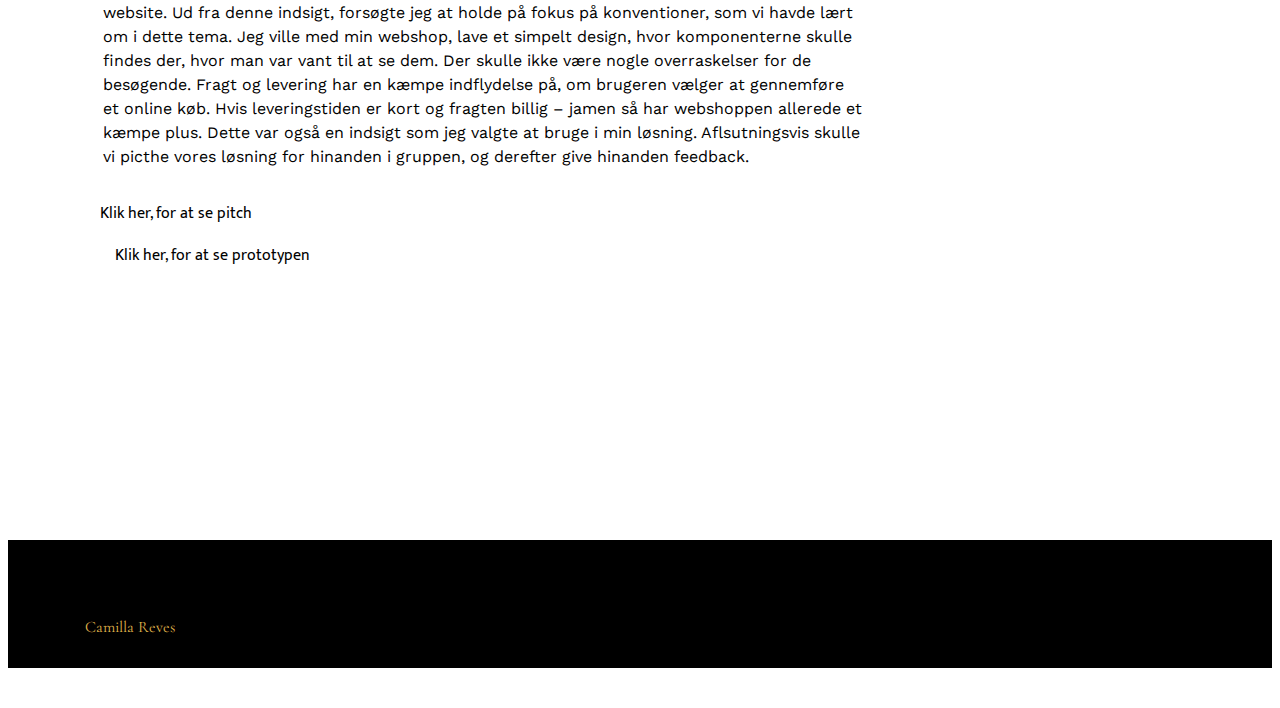
<file: ux.html>
<!DOCTYPE html>
<html lang="da">
<head>
    <meta charset="UTF-8">
    <meta http-equiv="X-UA-Compatible" content="IE=edge">
    <meta name="viewport" content="width=device-width, initial-scale=1.0">

    <link rel="stylesheet" href="style.css">

    <link rel="preconnect" href="https://fonts.gstatic.com">
    <link href="https://fonts.googleapis.com/css2?family=Cormorant+Garamond:wght@300&display=swap" rel="stylesheet">

    <link rel="preconnect" href="https://fonts.gstatic.com">
    <link href="https://fonts.googleapis.com/css2?family=Mukta:wght@200&display=swap" rel="stylesheet">

    <link rel="preconnect" href="https://fonts.gstatic.com">
    <link href="https://fonts.googleapis.com/css2?family=Dancing+Script&display=swap" rel="stylesheet">
    <link rel="preconnect" href="https://fonts.gstatic.com">
    <link href="https://fonts.googleapis.com/css2?family=Montserrat:wght@100&family=Work+Sans:wght@300&display=swap" rel="stylesheet">


    <title>Portfolio Web</title>
</head>



<body>

    <header>
        <nav>
            <div id="menuknap">☰</div>
            <ul id="menu" class="hidden">
            <li><a href="index.html">Forside</a></li>
                <li> <a href="web.html">Web</a></li>
                <li><a href="ux.html">UX</a></li>
                <li> <a href="animation.html">Animation</a></li>
                <li><a href="indhold.html">Indhold</a></li>
                <li><a href="ommig.html">Om</a></li>

            </ul>
 
        </nav>
    </header>





    <main>
        <section id="sektion_1_forside">
            <div id="splashbilled">   <img src="billeder_forside/splashbilled_nyeste_nyeste.png" alt="splashbilled"></div>
       
       <h1>PORTFOLIO</h1>
       <div class="splashbilled_txt"><p>Tema 3 - UX</p></div>
         </section>


         <section class="underside_section_2">

            <div id="div_underside_section_2"> <h2>Tema 3 - UX</h2> <p> 
                På UX-forløbet, skulle vi i vores hovedprojekt designe en t-shirt webshop.
                 Fokus for opgaven var at designe en god brugeroplevelse, og som også gav en 
                 god købsoplevelse. Det var et tema med fart på, massere af brainstorming, sketching, reserach, tests og gruppearbejde. 
                 
                <!-- <br>For at komme i mål med vores produkt, skulle vi igennem metode som kaldes design sprint. 
                 Metoden går ud på at man lyn hurtigt, kommer fra ide til færdigt produkt. Til at starte med skulle vi lynhurtigt,
                 finde på et koncept. 
                    -->
            </p>
                        
            </div>  </section>
            
            
            <section class="underside_section_3">
            
            <div id="billed1_web"> <img src="billeder_ux/desk_research_billed.jpg" alt="Tema_3_deskresearch">               </div>
            <div id="tekst1_web"> <h3>Research metoder</h3>
            
                <p> I de første dage, blev vi bl.a. introduceret for forskellige
                     research metoder, 
                      som alle var til det formål at samle viden, data og indsigter til vores opgave. Vi skulle bl.a.
                     undersøge, hvordan der blev solgt t-shirts online.
                     Til det brugte vi metoden; deskresearch, som går ud på at
                      samle eksisterende data på nettet. 
                     Udover deskresearch, skulle vi lave en observationsresearch, 
                     på hinanden i vores gruppe, over teams. 
                     Vi startede vores observation, med at instruere én i gruppen af gangen,  i at åbne en browser, 
                     for at finde en t-shirt som test-personen ville købe. Formålet med denne metode, var at 
                     bliver klogere på testpersonens adfærd, via observation. Via den metode blev vi klogere på,
                     hvad der på webshops virker godt, og hvad der virker mindre godt på testpersonen.    
                </p> </div>
            
            
            
            
                
            
            </section>
            
            
            
            <section class="underside_section_4">
            
                <div id="billed2_web"> <img src="billeder_ux/solutions_sketch.jpg" alt="solutions sketch">               </div>
                <div id="tekst2_web"> <h3> Lighting demo og sketch</h3>
                
                    <p> 
            
                       På temaet, arbejdede vi med en metode der hedder: "design sprint", hvor det gjaldt om at komme 
                       hurtigt fra ide, til færdig produkt. I forbindelse med det, var der forskellige opgaver, herunder
                       lighting demos, hvilket går ud på at resharce andre hjemmesider og lade sig inspirere  
                       af dem man finder interessante. Derefter fik vi til opgave at demonstrere vores fund,
                       for vores gruppe. Lighting demos, har jeg haft stor glæde af i de efterfølgende 
                       opgaver på dette semester, da det sætter gang i en masse ideer til sin egen opgave.
                       <br> Vi fik sketchet en del på vores ideer, b.la. sketch metoden: crazy 8, hvor vi skulles
                       skitsere 8 versioner af en ide, dette havde til formål at bryde en eventuel "kera-blokade."
                       Crazy 8, har jeg også benyttet mig af, sammen med min gruppe, på tema 5, da vi netop
                       oplevede en "kreablokade." 

                        
                        
                    </p> </div>
                
                
                
                
                    
                
                </section>
                
                
            
                
            
            
            
            
                    <section class="underside_section_6">
            
                     <div id="billed4_web">   <img src="billeder_ux/gron.png" alt=""></div>
                        
                    
                        
                    
                        
                            
                        
                        </section>
            
                        <section class="underside_section_7">
            
                            <div id="tekst_section_7"> 
                                <div id="h3_section_7"> <h3>Opgaver: Prototype 2 og pitch</h3> </div>
                        
                              <p> Min fiktive virksomhed til denne opgave hedder "Medistyle." Virksomheden sælger mediations t-shirts til folk der praksisere meditation.
                                  Mit USP var b.la. at tøjet var lavet af bambus fibre og specifikt produceret til meditationspraksis.  
                                  Til opgaven samlede jeg 5 indsigter, som jeg forsøgte at fokusere på i min løsning af webshoppen. 
 Det fremgik både i mit interview research, og survey, at bæredygtighed i dag, er noget de fleste ved hvad er, og mange går efter når de skal handle tøj.  
Brugervenligheden på en webshop er afgørende for en succesfuld købs-oplevelse. I min survey, havde jeg et spørgsmål der lød: ” Hvornår er et online-køb en succes” og
 jeg blev overrasket over hvor mange der havde nævnt brugervenligheden. Det gav mig en indsigt i, at brugerne på nettet rent faktisk er bevidste om hvad der er en brugervenlig hjemmeside og hvad der i hvert fald ikke er. 
Genkendelighed er vigtigt! Brugerne forstår, det de har set før, det skal gøres nemt for den potentielle kunde, og derfor er det vigtigt at de intuitivt kan finde sig vej, igennem et website. Ud fra denne indsigt, forsøgte jeg at holde på fokus på konventioner, som vi havde lært om i dette tema. Jeg ville med min webshop, lave et simpelt design, hvor komponenterne skulle findes der, hvor man var vant til at se dem. Der skulle ikke være nogle overraskelser for de besøgende. 
Fragt og levering har en kæmpe indflydelse på, om brugeren vælger at gennemføre et online køb. Hvis leveringstiden er kort og fragten billig – jamen så har webshoppen allerede et kæmpe plus. Dette var også en indsigt som jeg valgte at bruge i min løsning.    

                                  
                                  Aflsutningsvis skulle vi picthe vores løsning for hinanden i gruppen, og derefter give hinanden feedback. 
                            </p>

                            <div class="se_link_udenmargin"> <a href="https://docs.google.com/presentation/d/1QG5dNmiVu2ayP_2cy__8q5fPPO6x5ef22EkCnKNzVfM/edit?usp=sharing">Klik her, for at se pitch</a>
                            </div> 

                            <div class="se_link"> <a href="https://xd.adobe.com/view/fdcd3fa3-a78e-4734-a806-bf07952411db-a89e/ ">Klik her, for at se prototypen </a>
                            </div> 
</div>
                        </section>
                               





    </main>

  
    <script src="script.js"></script>

    <footer>

        <div class="footer_tekst">Camilla Reves </div>
        
        </footer>
            
</body>


</html>
</file>
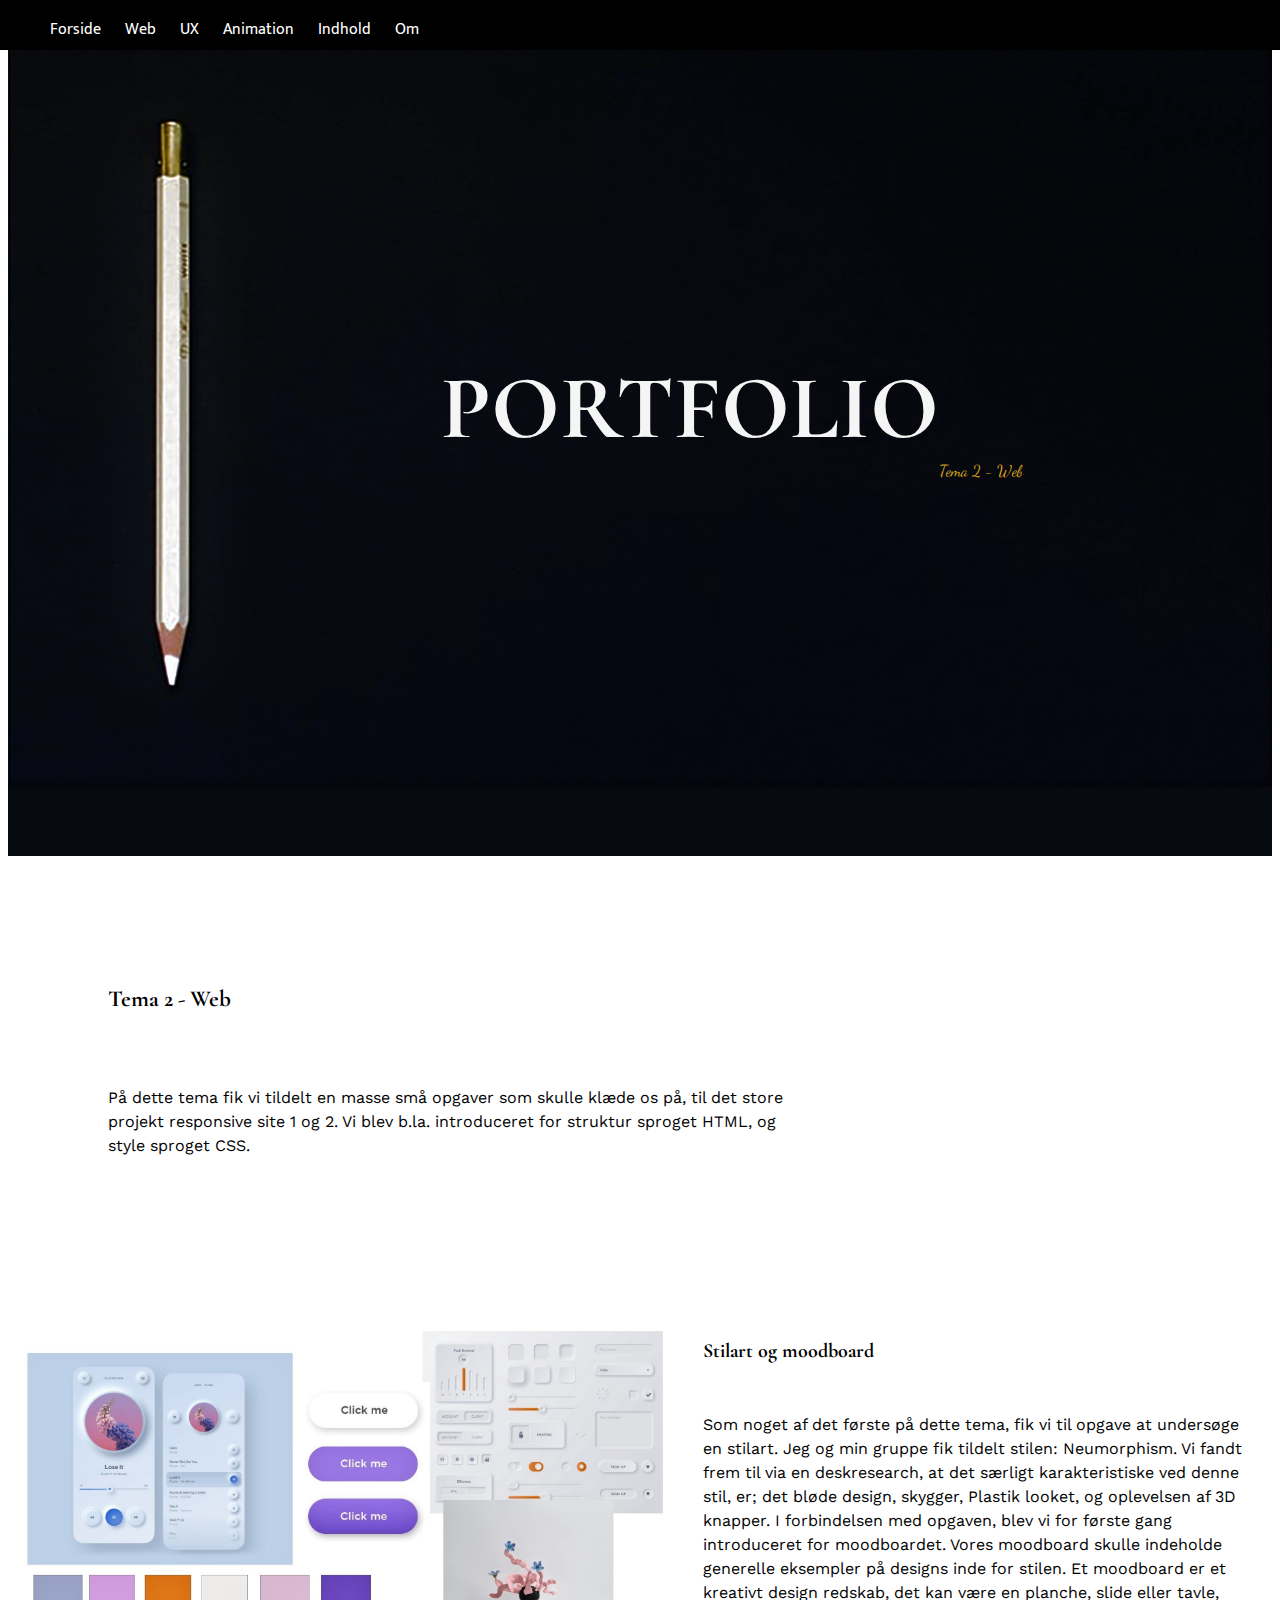
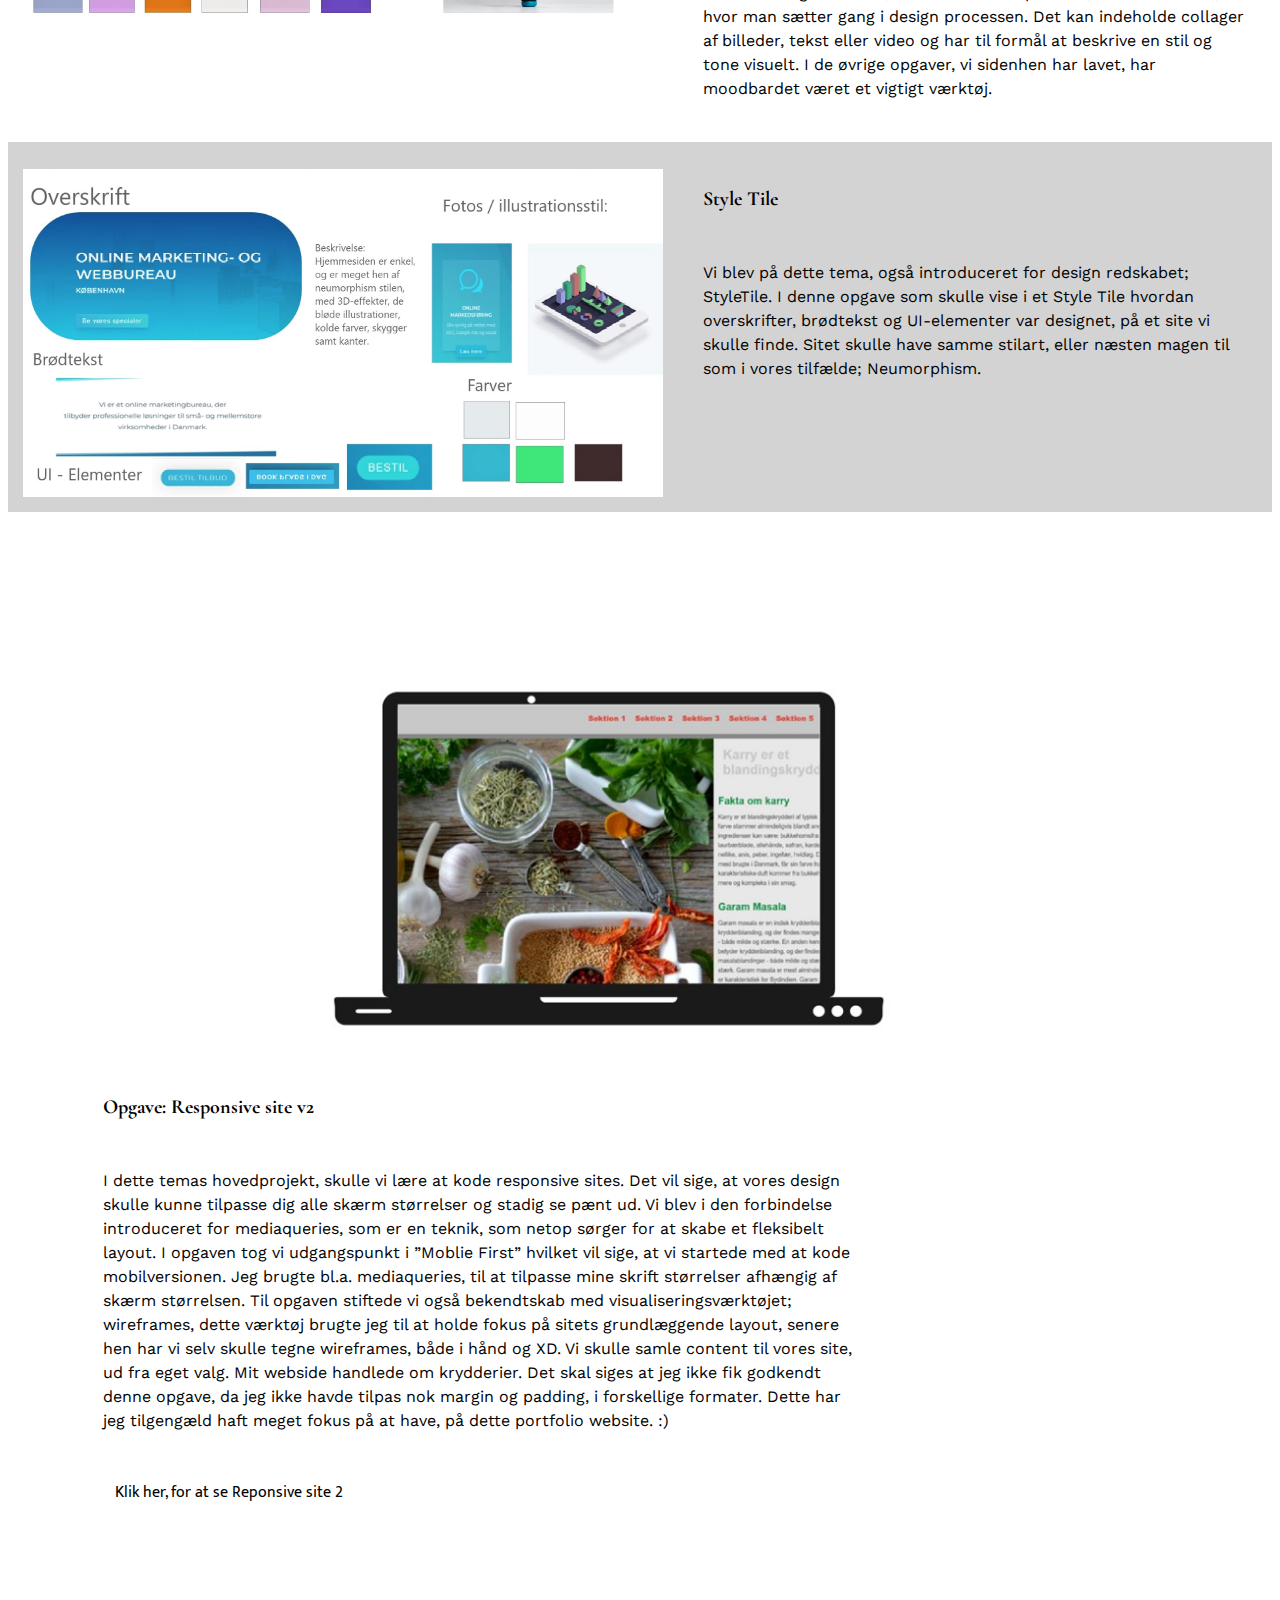
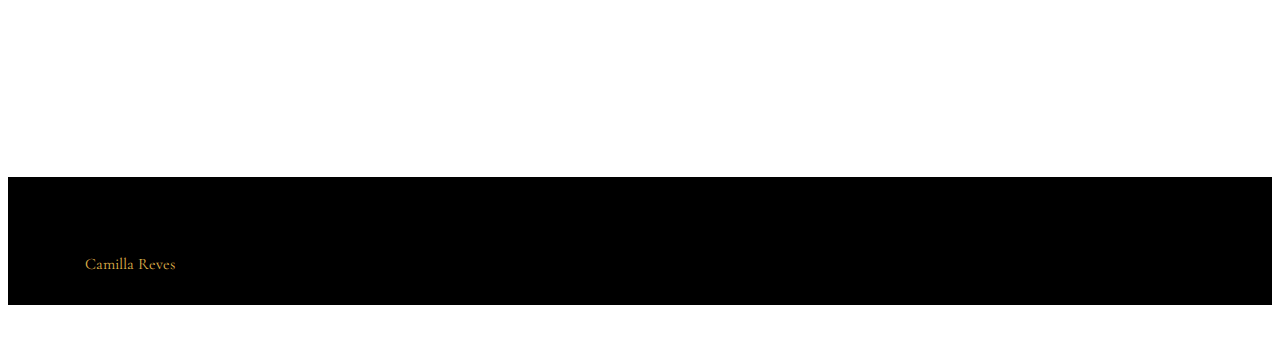
<file: web.html>
<!DOCTYPE html>
<html lang="da">
<head>
    <meta charset="UTF-8">
    <meta http-equiv="X-UA-Compatible" content="IE=edge">
    <meta name="viewport" content="width=device-width, initial-scale=1.0">

    <link rel="stylesheet" href="style.css">

    <link rel="preconnect" href="https://fonts.gstatic.com">
    <link href="https://fonts.googleapis.com/css2?family=Cormorant+Garamond:wght@300&display=swap" rel="stylesheet">

    <link rel="preconnect" href="https://fonts.gstatic.com">
    <link href="https://fonts.googleapis.com/css2?family=Mukta:wght@200&display=swap" rel="stylesheet">

    <link rel="preconnect" href="https://fonts.gstatic.com">
    <link href="https://fonts.googleapis.com/css2?family=Dancing+Script&display=swap" rel="stylesheet">
    <link rel="preconnect" href="https://fonts.gstatic.com">
    <link href="https://fonts.googleapis.com/css2?family=Montserrat:wght@100&family=Work+Sans:wght@300&display=swap" rel="stylesheet">




    <title>Portfolio Web</title>
</head>



<body>
    <header>
        <nav>
            <div id="menuknap">☰</div>
            <ul id="menu" class="hidden">
            <li><a href="index.html">Forside</a></li>
                <li> <a href="web.html">Web</a></li>
                <li><a href="ux.html">UX</a></li>
                <li> <a href="animation.html">Animation</a></li>
                <li><a href="indhold.html">Indhold</a></li>
                <li><a href="ommig.html">Om</a></li>

            </ul>
 
        </nav>
    </header>






    <main>
        <section id="sektion_1_forside">
            <div id="splashbilled">   <img src="billeder_forside/splashbilled_nyeste_nyeste.png" alt="splashbilled"></div>
       
       <h1>PORTFOLIO</h1>
       <div class="splashbilled_txt"><p>Tema 2 - Web</p></div>
         </section>


         <section class="underside_section_2">

<div id="div_underside_section_2"> <h2>Tema 2 - Web</h2> <p> På dette tema fik vi tildelt en masse små opgaver som skulle klæde os på, til det store projekt responsive site 1 og 2. 
    Vi blev b.la. introduceret for struktur sproget HTML, og style sproget CSS. 
</p>
            
</div>  </section>


<section class="underside_section_3">

<div id="billed1_web"> <img src="billeder_web/Tema_2_moodboard.jpg" alt="Tema_2_moodboard">               </div>
<div id="tekst1_web"> <h3>Stilart og moodboard</h3>

    <p> Som noget af det første på dette tema, fik vi til opgave at
     undersøge en stilart. Jeg og min gruppe fik tildelt stilen: Neumorphism. 
     Vi fandt frem til via en deskresearch, at det særligt
      karakteristiske ved denne stil, er; det bløde design, skygger, 
      Plastik looket, og oplevelsen af 3D knapper. I forbindelsen med opgaven, 
      blev vi for første gang introduceret for moodboardet. 
      Vores moodboard skulle indeholde generelle eksempler på designs 
      inde for stilen. 
      Et moodboard er et kreativt design redskab, 
      det kan være en planche, slide eller tavle, hvor man sætter gang i design processen. Det kan indeholde collager af billeder, tekst eller video og har til formål at beskrive en stil og tone visuelt.
       I de øvrige opgaver, vi sidenhen har lavet, har moodbardet været et vigtigt værktøj.
    </p> </div>




    

</section>



<section class="underside_section_4">

    <div id="billed2_web"> <img src="billeder_web/Tema_2_style_tile.jpg" alt="Tema 2 STyleTile">               </div>
    <div id="tekst2_web"> <h3>Style Tile</h3>
    
        <p> 

            Vi blev på dette tema, også introduceret for design redskabet; 
            StyleTile. I denne opgave som skulle vise i et Style Tile 
            hvordan overskrifter, brødtekst og UI-elementer var designet,
             på et site vi skulle finde. Sitet  skulle have samme stilart,
              eller næsten magen til som i vores tilfælde; Neumorphism. 

            
        </p> </div>
    
    
    
    
        
    
    </section>
    
    

    



        <section class="underside_section_6">

         <div id="billed4_web">   <img src="billeder_web/computer_reponsive.jpg" alt=""></div>
            
        
            
        
            
                
            
            </section>

            <section class="underside_section_7">

                <div id="tekst_section_7"> 
                    <div id="h3_section_7"> <h3>Opgave: Responsive site v2</h3> 
            
                  <p>  I dette temas hovedprojekt, skulle vi lære at kode responsive sites. Det vil sige, at vores design skulle kunne tilpasse dig alle skærm størrelser og stadig se pænt ud. Vi blev i den forbindelse introduceret for mediaqueries, som er en teknik, som netop sørger for at skabe et fleksibelt layout. 
                    I opgaven tog vi udgangspunkt i ”Moblie First” hvilket vil sige, at vi startede med at kode mobilversionen. Jeg brugte bl.a. mediaqueries, til at tilpasse mine skrift størrelser afhængig af skærm størrelsen. 
                    Til opgaven stiftede vi også bekendtskab med visualiseringsværktøjet; wireframes, dette værktøj brugte jeg til at holde fokus på sitets grundlæggende layout, senere hen har vi selv skulle tegne wireframes, både i hånd og XD. 
                    Vi skulle samle content til vores site, ud fra eget valg. Mit webside handlede om krydderier.
                    Det skal siges at jeg ikke fik godkendt denne opgave, da jeg ikke havde tilpas nok margin og padding, i forskellige formater. 
                    Dette har jeg tilgengæld haft meget fokus på at have, på dette portfolio website. :)

                    
                </p>
</div>
                <div class="se_link"> <a href="http://camiros.dk/kea/02_web/04_responsive/responsive_site_v2/ ">Klik her, for at se Reponsive site 2 </a>
                </div> 
    
   
                   </div>
                   
                       
                   
                   </section>





    </main>
    
    <script src="script.js"></script>

    <footer>

        <div class="footer_tekst">Camilla Reves </div>
        
        </footer>
            
</body>


</html>
</file>
<file: style.css>
/** mobile first **/

img {
  display: block;
  width: 100%;
  height: auto;
}

p {
  font-size: 14px;
  line-height: 1.5em;
}

h2 {
  font-size: 18px;
  font-family: "Cormorant Garamond", serif;
}

h3 {
  font-size: 16px;
  font-family: "Cormorant Garamond", serif;
}

footer {
  display: grid;
  grid-template-columns: 1fr 1fr;
  background-color: black;
  height: 10vw;
}

.footer_tekst {
  color: #e1b74c;
  font-family: "Cormorant Garamond", serif;
  margin-top: 4vw;
  padding-left: 6vw;
}

.se_link {
  margin-bottom: 20vw;
  padding: 15px;
}

.se_link a {
  color: black;
  padding: 12px;
}

.se_link hover {
  background-color: #e1b74c;
}

.se_link_udenmargin a {
  color: black;
  padding-left: 12px;
}

.se_link_udenmargin a {
  color: black;
}

.se_link_udenmargin a:hover {
  background-color: #e1b74c;
}

.se_link a:hover {
  background-color: #e1b74c;
}

/** Navigation Mobile**/

header {
  position: sticky;
  top: 0;
  margin-top: -3rem;
  background-color: black;
}

ul,
li {
  list-style: none;
}

a {
  text-decoration: none;
  color: white;
  font-family: "Mukta", sans-serif;
  font-size: 12px;
}

/* header nav ul {
  display: flex;
  justify-content: space-between;
  list-style: none;
  margin: 0;
  padding: 0;
  padding-bottom: 0.4rem;
  gap: 2px;
  overflow-x: auto;
  background-color: black;
} */

/* .nav {
  background-color: black;
  display: flex;
  justify-content: flex-end;
} */

li:hover {
  background-color: #e1b74c;
  border-bottom-color: white;
  width: 4rem;
}

/**** Gammel Navigation slut ******/

/***** Burgermenu ******/

.hidden {
  opacity: 0;
  transform: translateX(-100%);
  height: 2px;
}

#menuknap {
  width: 20px;
  margin-top: 20px;
  padding-left: 16px;
  display: inline-block;
  color: #e1b74c;
}

#menu {
  list-style-type: none;
  transition: transform 0.3s;
  transform-origin: top left;
}

/** Hvis skærmen er større end 600px**/

@media (min-width: 600px) {
  #menuknap {
    display: none;
  }

  #menu.hidden {
    transform: translateX(0);
    opacity: 1;
  }
  #menu li {
    display: inline-block;
  }

  a {
    text-decoration: none;
    font-family: "Mukta", sans-serif;
  }
}

/*** Meget små skærme ****/

@media (max-width: 320px) {
  header {
    position: sticky;
    top: 0;
    margin-top: -3rem;
    background-color: black;
  }

  ul,
  li {
    list-style: none;
  }

  a {
    text-decoration: none;
    color: white;
    font-family: "Mukta", sans-serif;
    font-size: 12px;
  }
  li:hover {
    background-color: #e1b74c;
    border-bottom-color: white;
    width: 4rem;
  }

  .hidden {
    opacity: 0;
    transform: translateX(-100%);
    height: 2px;
  }

  #menuknap {
    width: 20px;
    margin-top: 20px;
    padding-left: 16px;
    display: inline-block;
    color: #e1b74c;
  }

  #menu {
    list-style-type: none;
    transition: transform 0.3s;
    transform-origin: top left;
  }
}

/*****Sektion 1 forside*******/
#sektion_1_forside {
  width: auto;
  height: 90vw;
  background-color: #06090e;
  margin-top: -3rem;
}
#sektion_1_forside h1 {
  color: goldenrod;
  font-family: "Cormorant Garamond", serif;
  font-size: 30px;
  padding-left: 100px;
}

#sektion_1_forside {
  display: grid;
  grid-template-columns: 2fr 1fr 2fr;
  grid-template-rows: 2fr 1fr 2fr;
}
#splashbilled {
  grid-column: 2/4;
  grid-row: 1/3;
  margin-top: 60px;
}

#sektion_1_forside h1 {
  grid-column: 2/3;
  grid-row: 2;
}

/** Sektion 2 - forside **/

#sektion_2_forside {
  padding: 12px;
}
#sektion_2_forside p {
  font-family: "Work Sans", sans-serif;
}

/**Sektion 3 forside**/
/* #sektion_3_forside {
  width: 80vw;
  align-content: center;
  gap: 10px;
  margin-bottom: 5px;
} */

/** Splashbilled-tekst**/

.splashbilled_txt {
  font-family: "Dancing Script", cursive;
  color: whitesmoke;
  margin-top: 16px;
  padding-right: 10px;
}

.splashbilled_txt {
  display: grid;
  grid-column: 2;
}

/** web.html **/

#div_underside_section_2 h3 {
  font-family: "Cormorant Garamond", serif;
}
#div_underside_section_2 p {
  font-family: "Work Sans", sans-serif;
}

#div_underside_section_2 {
  display: grid;
  grid-template-columns: 5fr;
  grid-template-rows: 1fr;
}

#div_underside_section_2 {
  grid-column: 1;
  padding: 20px;
}

.underside_section_3 p {
  font-family: "Work Sans", sans-serif;
  padding: 15px;
}
.underside_section_3 h3 {
  font-family: "Cormorant Garamond", serif;
  padding: 15px;
}

.underside_section_3 #billed1_web {
  /* border: solid; */
  height: auto;
  width: 50vw;
  padding: 15px;
}
.underside_section_4 h3 {
  font-family: "Cormorant Garamond", serif;
  /* margin-top: 20px; */
  padding: 15px;
}
.underside_section_4 p {
  font-family: "Work Sans", sans-serif;
  padding: 15px;
}

.underside_section_4 #billed2_web {
  /* border: solid; */
  height: auto;
  width: 50vw;
  padding: 15px;
}

.underside_section_5 h3 {
  font-family: "Cormorant Garamond", serif;
  margin-top: 20px;
  padding: 15px;
}
.underside_section_5 p {
  font-family: "Work Sans", sans-serif;
  padding: 15px;
}

.underside_section_5 #billed3_web {
  height: auto;
  width: 50vw;
  padding: 15px;
}

.underside_section_6 h3 {
  font-family: "Cormorant Garamond", serif;
  margin-top: 20px;
  padding: 15px;
}
#billed4_web {
  padding-left: 10vw;
}

.underside_section_7 h3 {
  font-family: "Cormorant Garamond", serif;
  margin-top: 20px;
  padding: 15px;
}
.underside_section_7 p {
  font-family: "Work Sans", sans-serif;
  margin-top: 2px;
  padding: 15px;
}

#sektion_2_ommig img {
  width: 200px;
  margin-top: 20vw;
  margin-bottom: 20vw;
  padding: 10vw;
}

#sektion_2_ommig p {
  font-family: "Work Sans", sans-serif;
  margin-bottom: 20vw;
  padding: 10vw;
  line-height: 2em;
}

#sektion_3_forside h3 {
  padding-left: 12px;
}

#sektion_4_forside h3 {
  padding-left: 12px;
}
#billed4_web {
  padding: 12px;
}

#ommig_ny img {
  padding-left: 50px;
  margin-top: 20px;
}
#ommig_ny {
  margin-bottom: 20px;
}

/**Ipad**/

@media (min-width: 768px) {
  a {
    padding: 10px;
    font-size: 16px;
  }

  #sektion_1_forside h1 {
    font-size: 70px;
    color: goldenrod;
  }
  #sektion_1_forside {
    width: auto;
    height: 70vw;
    background-color: #06090e;
  }
  .splashbilled_txt {
    /* padding: 50px; */
  }

  #sektion_2_forside #brodtekst_forside {
    margin-top: 10rem;
  }
  h3 {
    font-size: 16px;
    font-family: "Cormorant Garamond", serif;
  }
  .underside_section_3 {
    display: grid;
    grid-template-columns: 1fr 1fr 1fr 1fr;
    grid-template-rows: 1fr;
  }
  #billed1_web {
    grid-column: 1 /2;
    grid-row: 1;
    margin-top: 12px;
  }
  #tekst1_web {
    grid-column: 2 /5;
    grid-row: 1;
    padding: 10px;
  }
  .underside_section_4 {
    display: grid;
    grid-template-columns: 1fr 1fr 1fr 1fr;
    grid-template-rows: 1fr;
    background-color: lightgrey;
  }
  #billed2_web {
    grid-column: 1 /2;
    grid-row: 1;
    margin-top: 12px;
  }
  #tekst2_web {
    grid-column: 2 /5;
    grid-row: 1;
    padding: 10px;
  }
  .underside_section_5 {
    display: grid;
    grid-template-columns: 1fr 1fr 1fr 1fr;
    grid-template-rows: 1fr;
  }
  #billed3_web {
    grid-column: 1 /2;
    grid-row: 1;
    margin-top: 35px;
  }
  #tekst3_web {
    grid-column: 2 /5;
    grid-row: 1;
    padding: 10px;
  }

  .underside_section_6 {
    display: grid;
    grid-template-columns: 1fr 2fr 1fr;
  }

  #billed4_web {
    grid-column: 2;
    margin-top: 12vw;
    padding: 0%;
  }
  li:hover {
    background-color: #e1b74c;
    border-bottom-color: white;
    width: 5rem;
  }
  header nav {
    left: 0;
    top: 0;
    right: 0;
    /* padding: 0px 0px; */
    height: 50px;
    background-color: black;
    /* z-index: 100; */
    position: fixed;
  }

  #sektion_2_forside {
    display: grid;
    grid-template-columns: 2fr 1fr;
  }
  #sektion_2_forside {
    grid-column: 1/2;
    padding-left: 12rem;
    margin-bottom: 8rem;
  }

  #sektion_4_forside {
    display: flex;
    justify-content: flex-end;
    gap: 10px;
    margin-bottom: 10px;
    padding: 12px;
  }

  .underside_section_2 {
    display: grid;
    grid-template-columns: 2fr 1fr;
  }

  .underside_section_2 {
    grid-column: 1;
    /* margin: 1px; */
    padding: 5rem;
  }
  .underside_section_7 {
    display: grid;
    grid-template-columns: 2fr 1fr;
    padding-left: 5rem;
  }

  #sektion_3_forside {
    display: flex;
  }

  #sektion_4_forside {
    display: flex;
    margin-bottom: 30vw;
  }

  footer {
    display: grid;
    grid-template-columns: 1fr 1fr;
    background-color: black;
    height: 10vw;
  }

  .footer_tekst {
    color: #e1b74c;
    font-family: "Cormorant Garamond", serif;
    margin-top: 6vw;
    padding-left: 6vw;
  }

  #div_billed2web {
    margin-top: 3.5rem;
  }
  #billeder_indhold {
    display: flex;
    gap: 2rem;
  }
  #billed4_web {
    padding: 8px;
  }
  #sektion_3_forside {
    display: flex;
    justify-content: flex-end;
    gap: 10px;
    margin-bottom: 10px;
    padding: 12px;
  }
}

/** desktop **/
@media (min-width: 1200px) {
  p {
    font-size: 16px;
  }
  h2 {
    font-size: 23px;
  }
  a {
    padding: 10px;
  }

  h3 {
    font-size: 20px;
    font-family: "Cormorant Garamond", serif;
  }

  #sektion_1_forside {
    display: grid;
    grid-template-columns: 2fr 1fr 2fr;
    grid-template-rows: 2fr 1fr 2fr;
  }

  #splashbilled {
    grid-column: 1/4;
    grid-row: 1/3;
    margin-top: 60px;
  }

  #sektion_1_forside h1 {
    font-size: 90px;
    color: white;
  }
  /* #sektion_1_forside {
    width: auto;
    height: 40vw;
    background-color: #06090e;
  } */
  #sektion_1_forside h1 {
    grid-column: 2/3;
    grid-row: 2;
  }

  /** Sektion 2 - forside - desktop **/

  #sektion_2_forside {
    display: grid;
    grid-template-columns: 2fr 1fr;
  }
  #sektion_2_forside {
    grid-column: 1/2;
    padding-left: 12rem;
    margin-bottom: 8rem;
  }

  /** Tekst på splashbille**/
  .splashbilled_txt {
    font-family: "Dancing Script", cursive;
    color: goldenrod;
    margin-top: 10px;
    padding-right: 10px;
  }
  .splashbilled_txt {
    grid-column: 3;
    grid-row: 2;
    margin-top: 150px;
    padding-right: 60px;
  }

  #sektion_3_forside {
    display: flex;
    justify-content: space-between;
  }

  #sektion_4_forside {
    display: flex;
    justify-content: space-between;
  }

  .underside_section_2 {
    display: grid;
    grid-template-columns: 2fr 1fr;
  }

  .underside_section_2 {
    grid-column: 1;
    /* margin: 1px; */
    padding: 5rem;
  }

  .underside_section_3 {
    /* margin-top: 10px; */
  }

  .underside_section_3 {
    display: grid;
    grid-template-columns: 1fr 1fr 1fr 1fr;
    grid-template-rows: 1fr;
  }
  #billed1_web {
    grid-column: 1 /2;
    grid-row: 1;
    margin-top: 12px;
  }
  #tekst1_web {
    grid-column: 2 /5;
    grid-row: 1;
    padding: 10px;
  }

  /****/
  .underside_section_4 {
    display: grid;
    grid-template-columns: 1fr 1fr 1fr 1fr;
    grid-template-rows: 1fr;
    background-color: lightgrey;
  }
  #billed2_web {
    grid-column: 1 /2;
    grid-row: 1;
    margin-top: 12px;
  }
  #tekst2_web {
    grid-column: 2 /5;
    grid-row: 1;
    padding: 10px;
  }

  #div_underside_section_2 {
    display: grid;
    grid-template-columns: 1fr;
    grid-template-rows: 1fr 1fr;
    margin-bottom: 10px;
  }

  #div_underside_section_2 {
    grid-column: 1;
    grid-row: 2;
    padding: 30px;
    padding-left: 20px;
  }
  /***/

  .underside_section_5 {
    display: grid;
    grid-template-columns: 1fr 1fr 1fr 1fr;
    grid-template-rows: 1fr;
  }
  #billed3_web {
    grid-column: 1 /2;
    grid-row: 1;
    margin-top: 35px;
  }
  #tekst3_web {
    grid-column: 2 /5;
    grid-row: 1;
    padding: 10px;
  }

  /* .underside_section_6 {
    display: grid;
    grid-template-columns: 1fr 2fr 1fr;
    grid-template-rows: 1fr 1fr 1fr;
  }

  #billed4_web {
    grid-column: 2;
    margin-bottom: 1px;
  }

  #h3_section_6 {
    display: grid;
    grid-column: 1;
    grid-template-rows: 1;
    padding: 20px;
  } */

  .underside_section_6 {
    display: grid;
    grid-template-columns: 1fr 2fr 1fr;
  }

  #billed4_web {
    grid-column: 2;
    margin-top: 12vw;
    padding: 0%;
  }

  .underside_section_7 {
    display: grid;
    grid-template-columns: 2fr 1fr;
  }
  li:hover {
    background-color: #e1b74c;
    border-bottom-color: white;
    width: 5rem;
  }
  header nav {
    left: 0;
    top: 0;
    right: 0;
    /* padding: 0px 0px; */
    height: 50px;
    background-color: black;
    /* z-index: 100; */
    position: fixed;
  }

  #sektion_3_forside {
    display: flex;
    justify-content: flex-end;
    gap: 10px;
    margin-bottom: 10px;
    padding: 12px;
  }

  #sektion_4_forside {
    display: flex;
    justify-content: flex-end;
    gap: 10px;
    margin-bottom: 10px;
    padding: 12px;
  }
  #sektion_2_ommig {
    display: grid;
    grid-template-columns: 1fr 2fr;
    grid-template-rows: 1fr;
  }
  #sektion_2_ommig img {
    width: 200px;
    margin-bottom: 20vw;
    padding: 10vw;
  }

  #sektion_2_ommig img {
    grid-column: 1;
    grid-row: 1;
  }

  #sektion_2_ommig p {
    font-family: "Work Sans", sans-serif;
    margin-bottom: 20vw;

    line-height: 1.5em;
  }

  #sektion_1_forside h1 {
    color: whitesmoke;
  }
}
</file>
